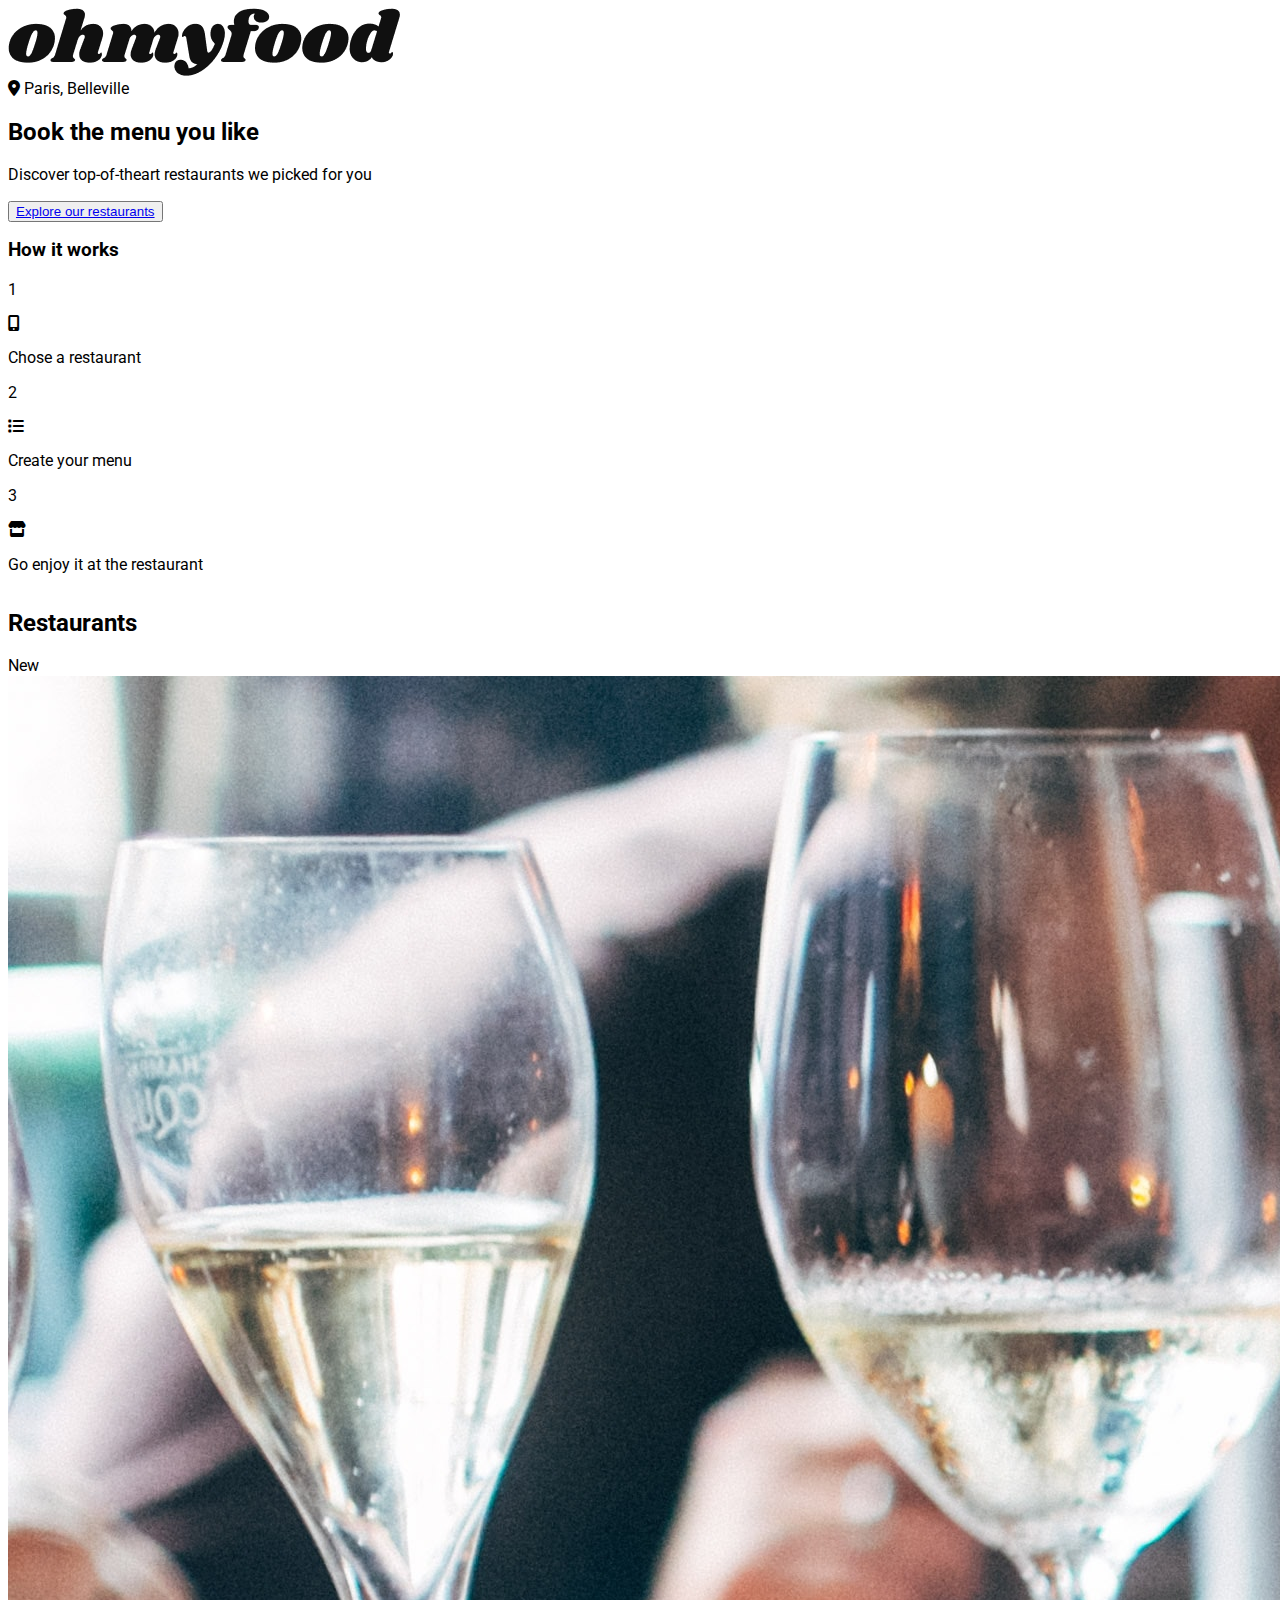
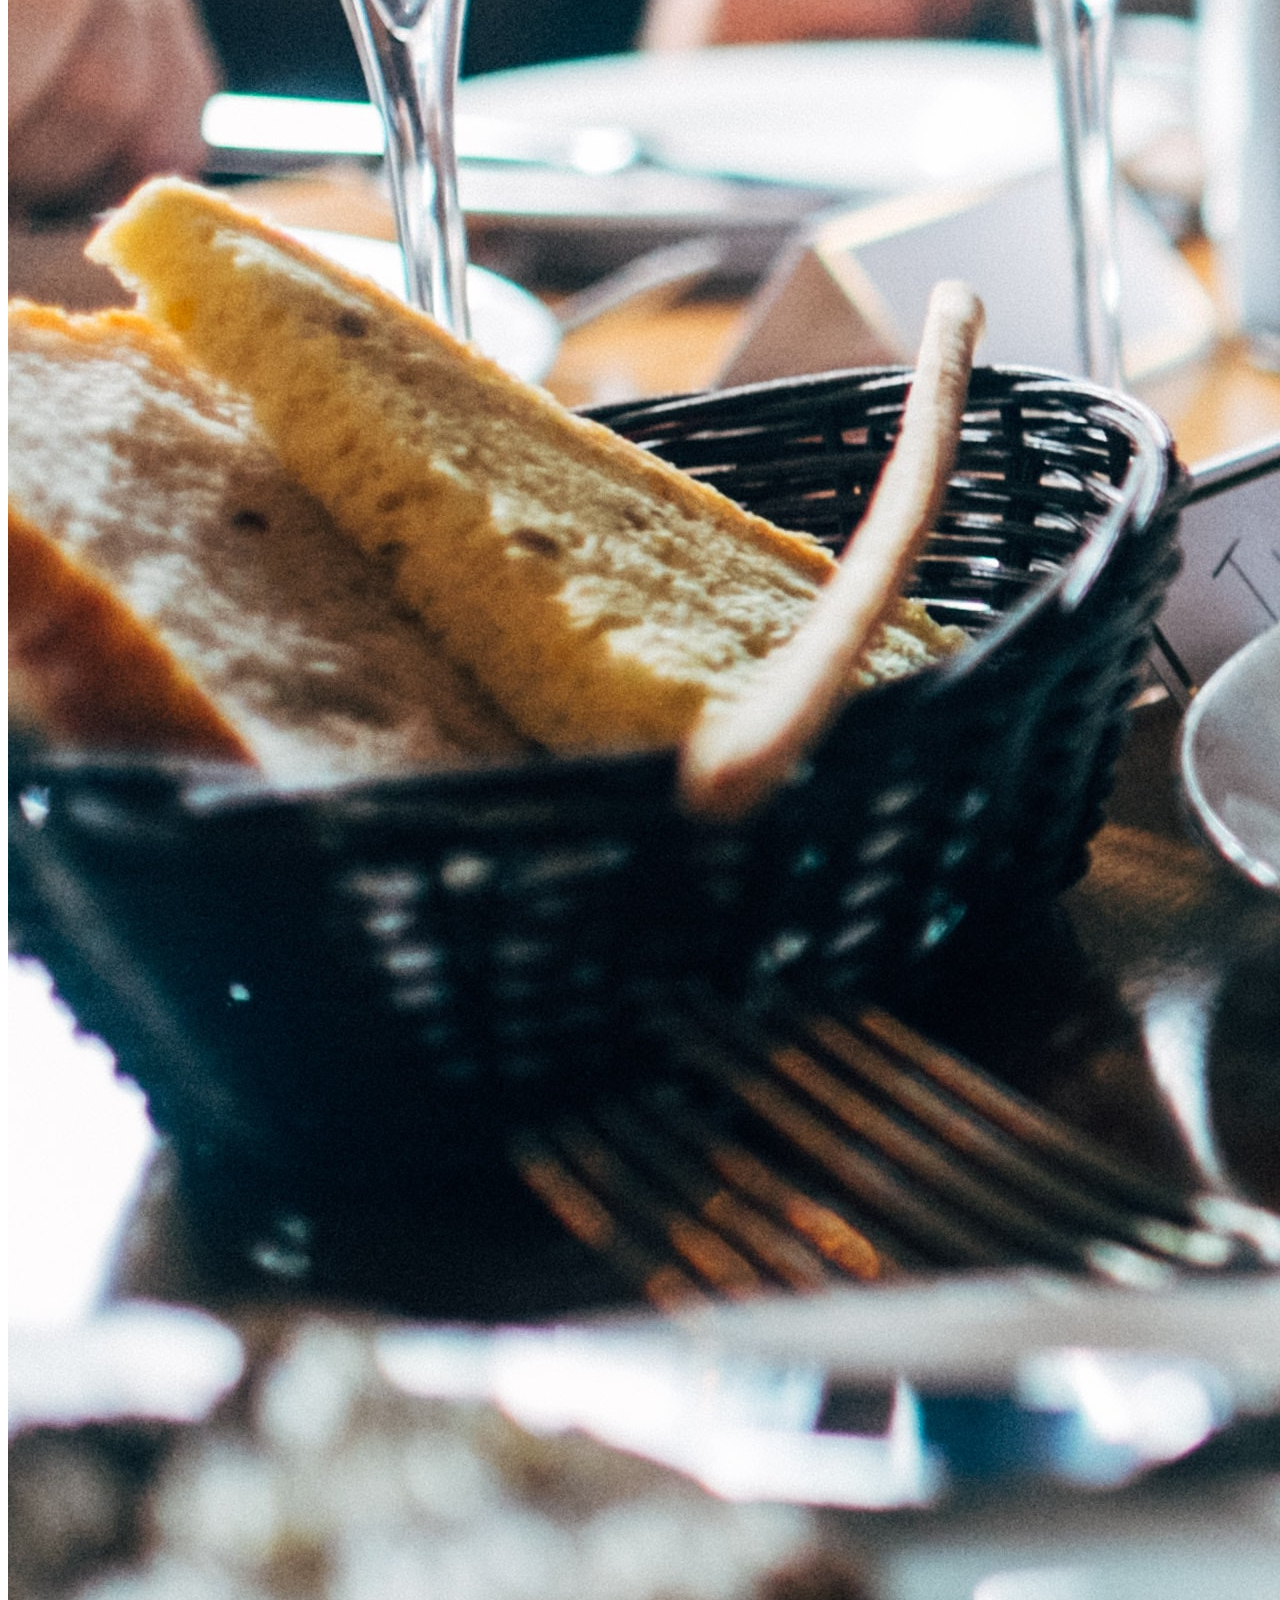
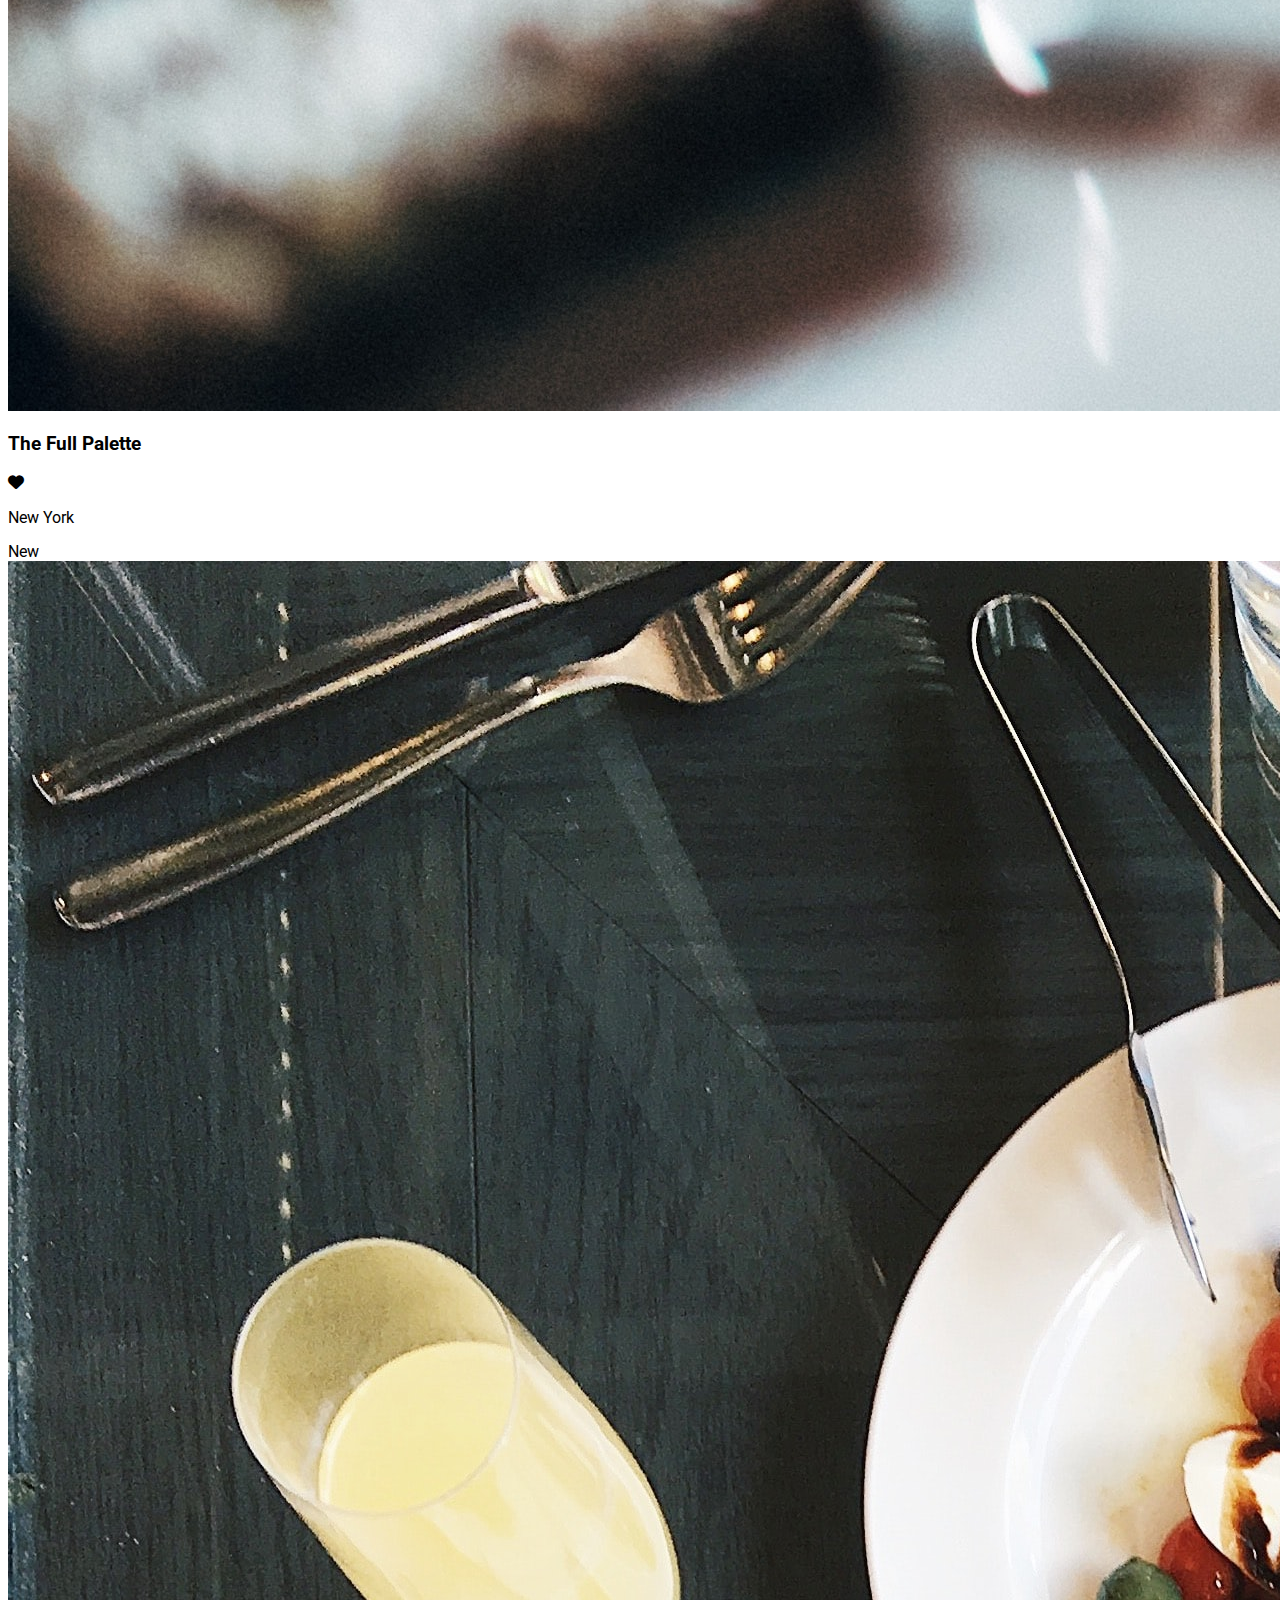
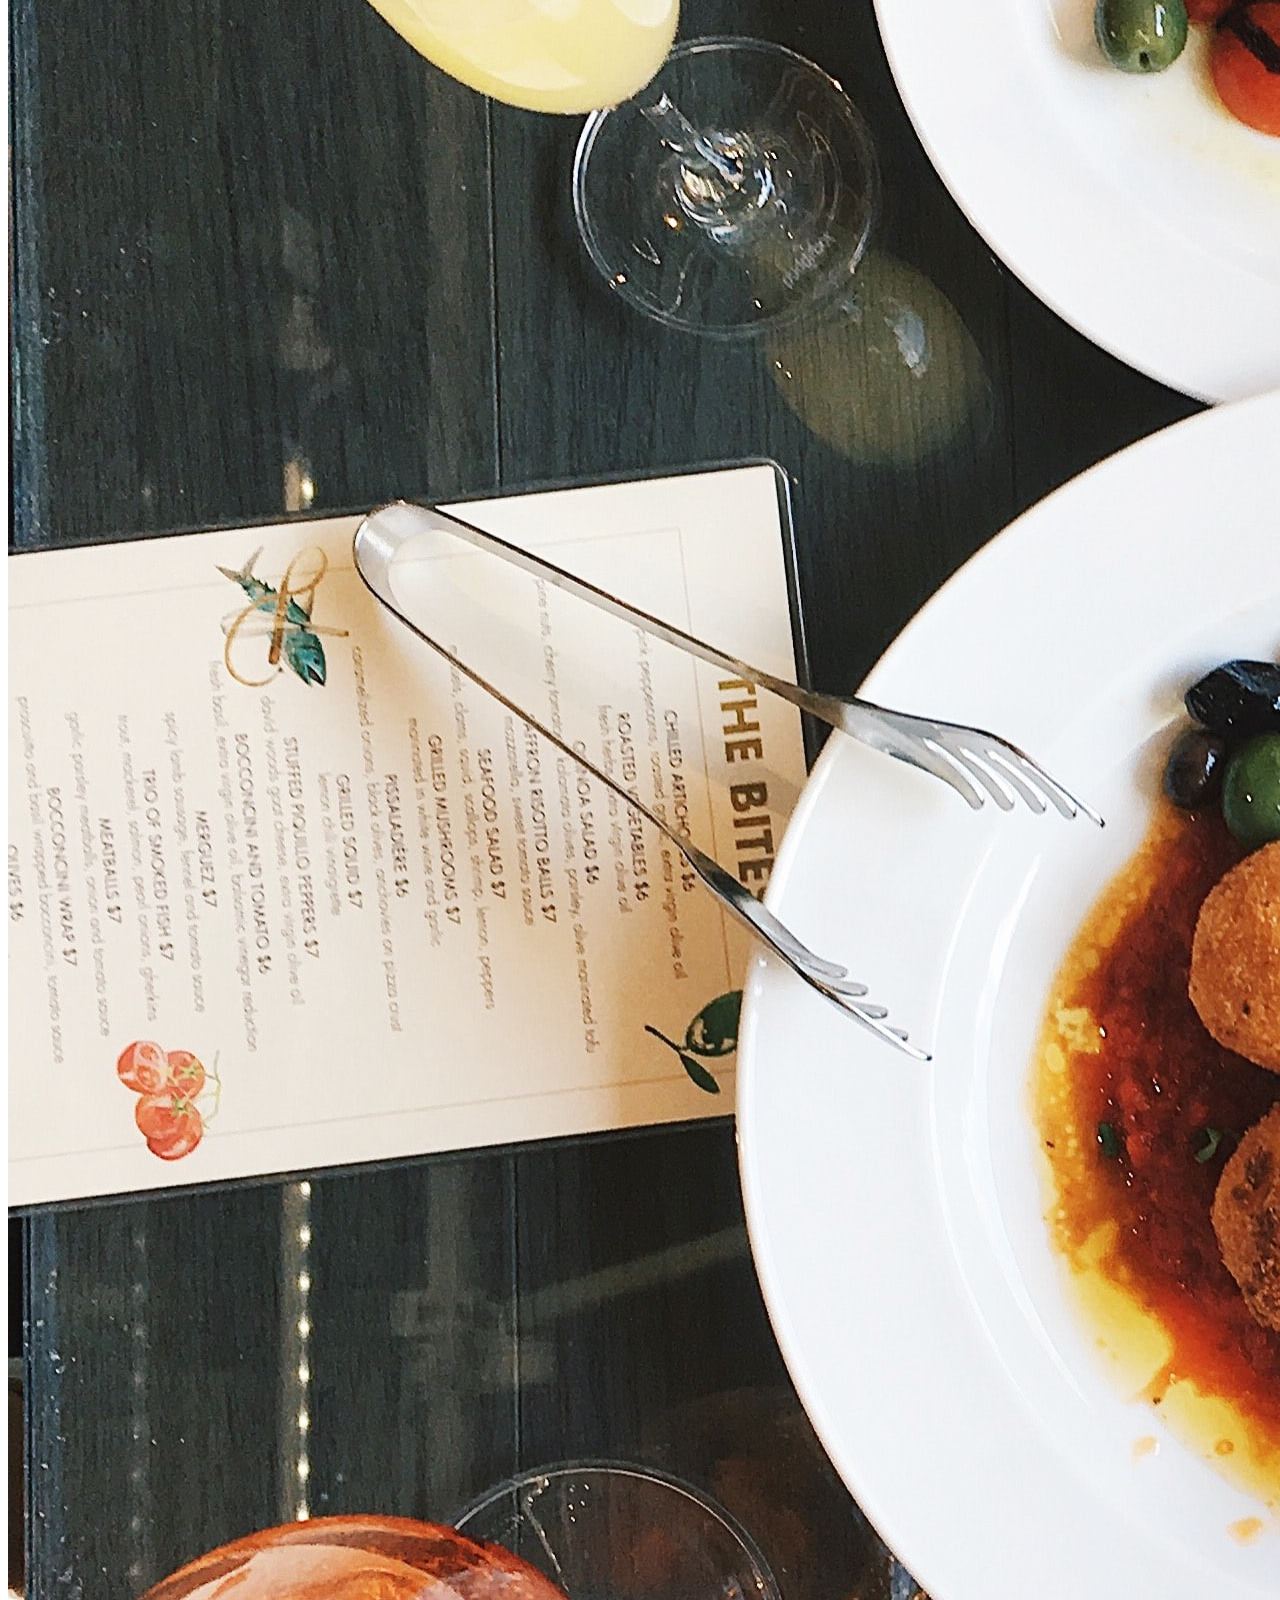
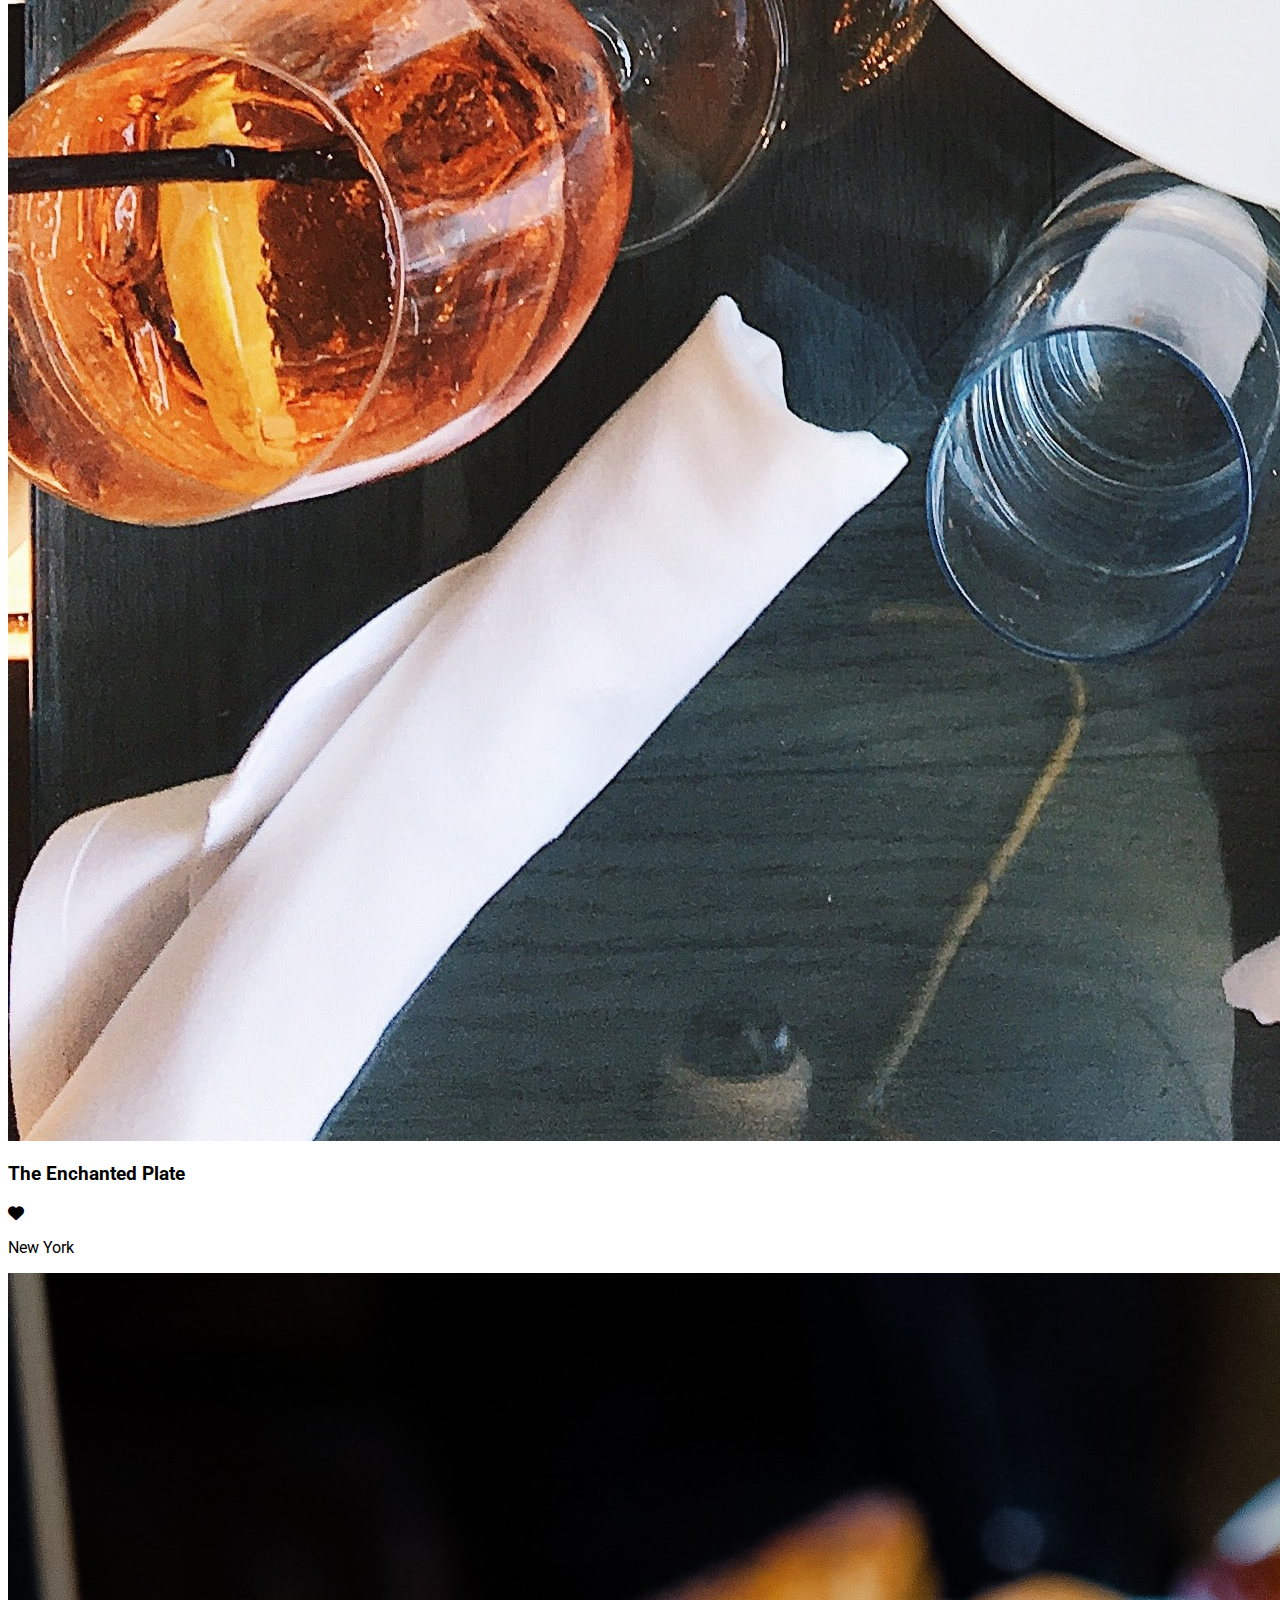
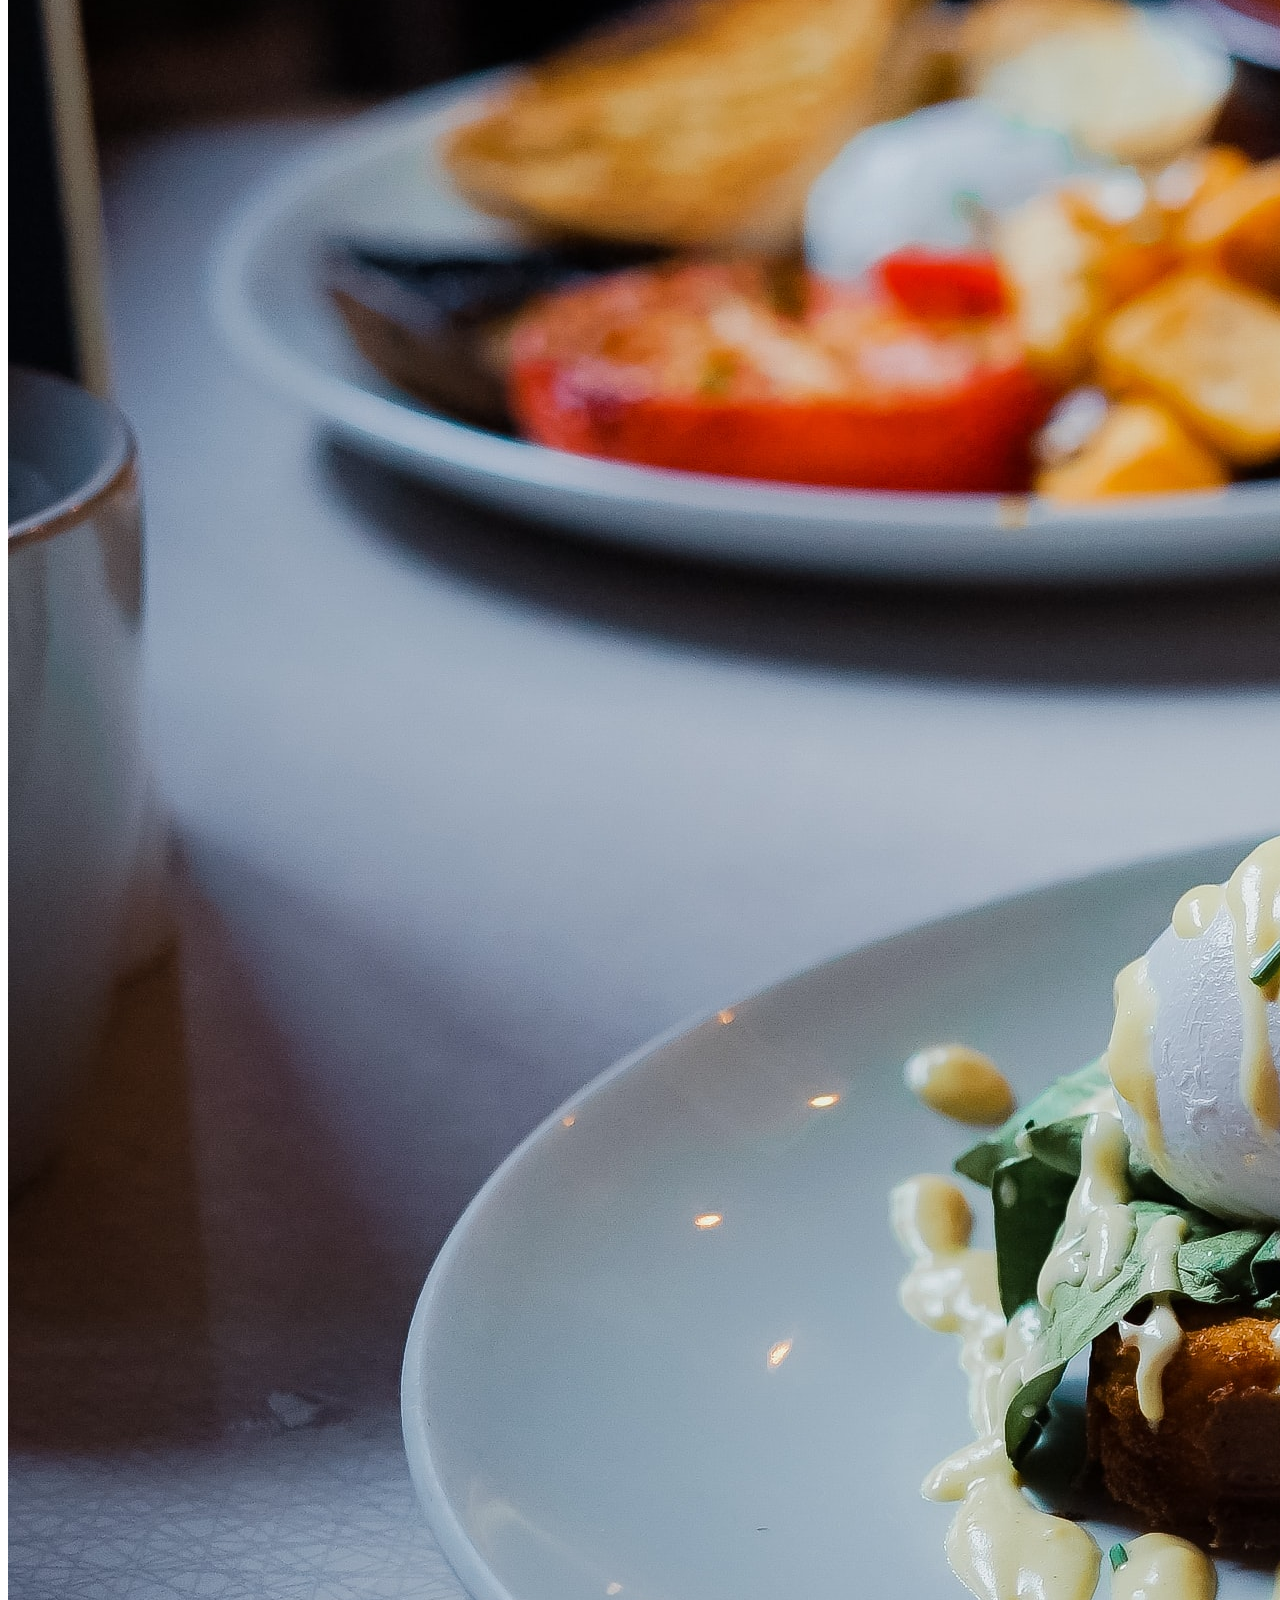
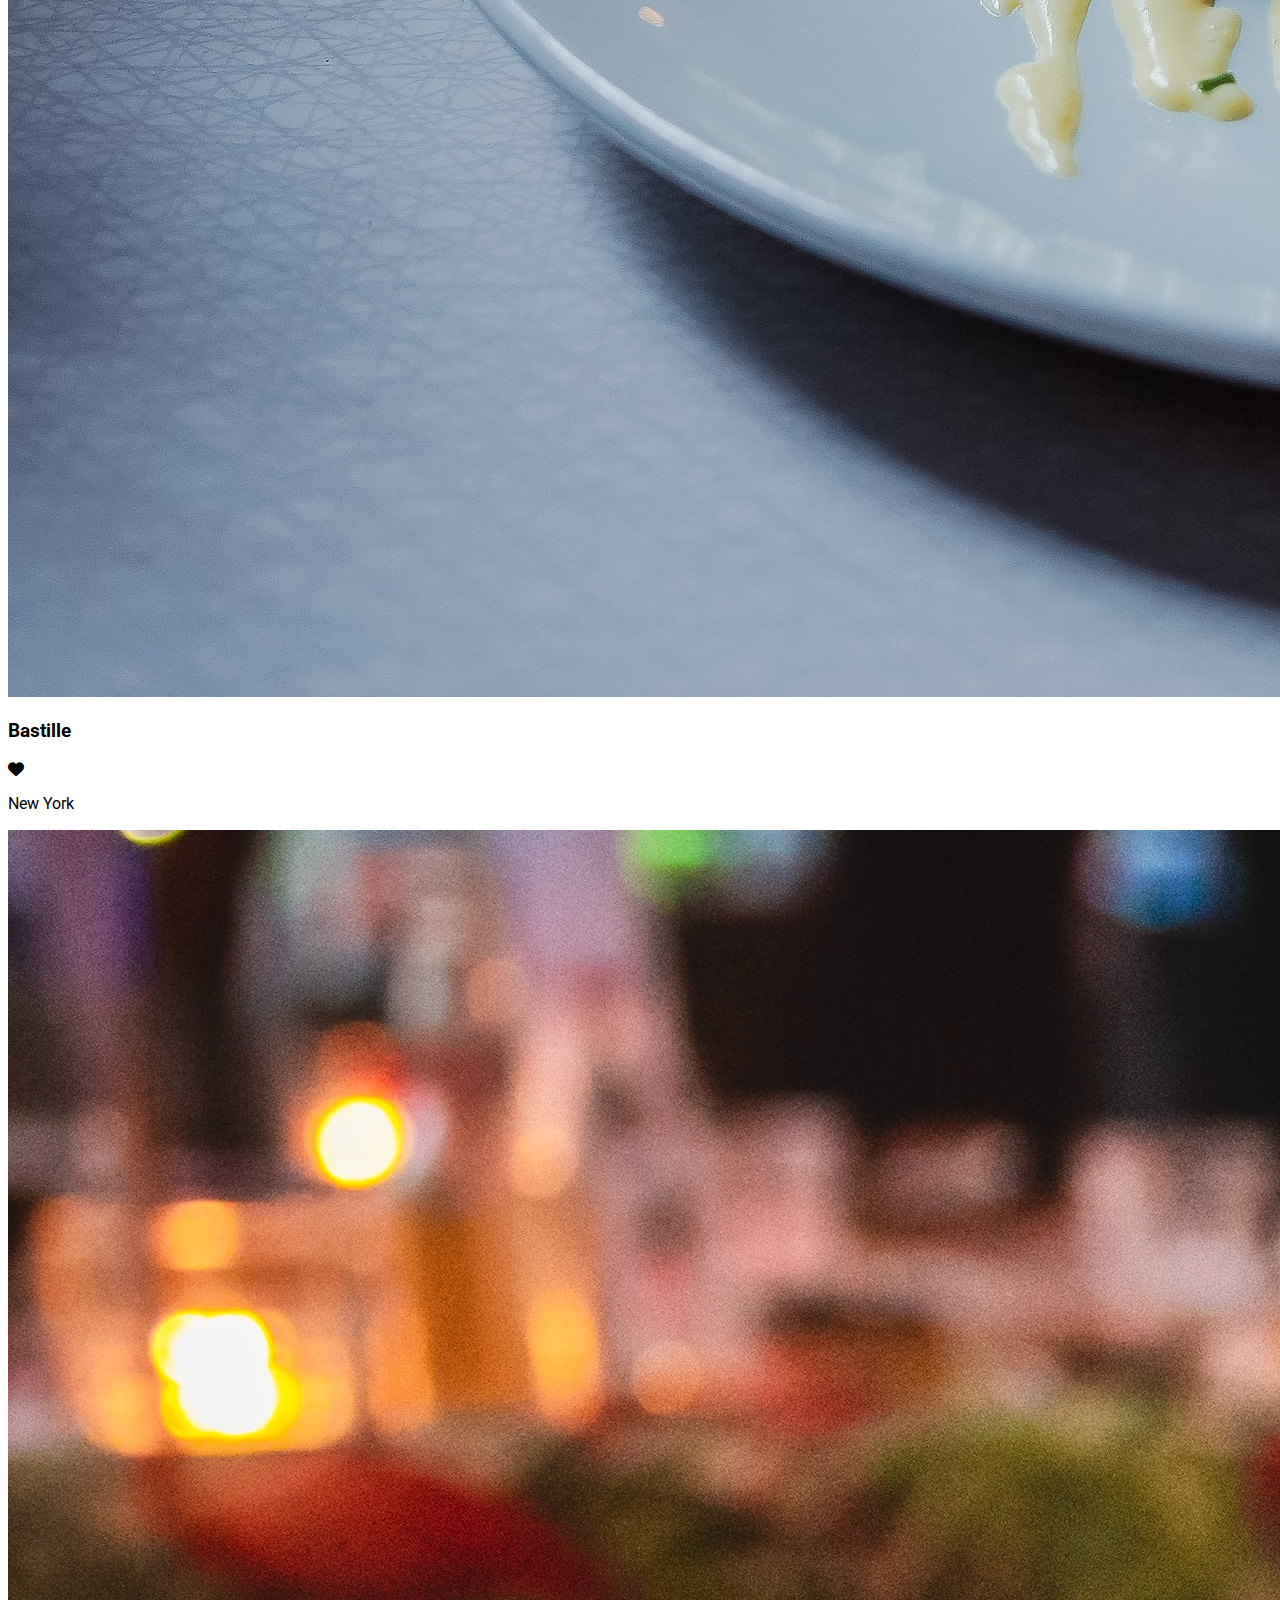
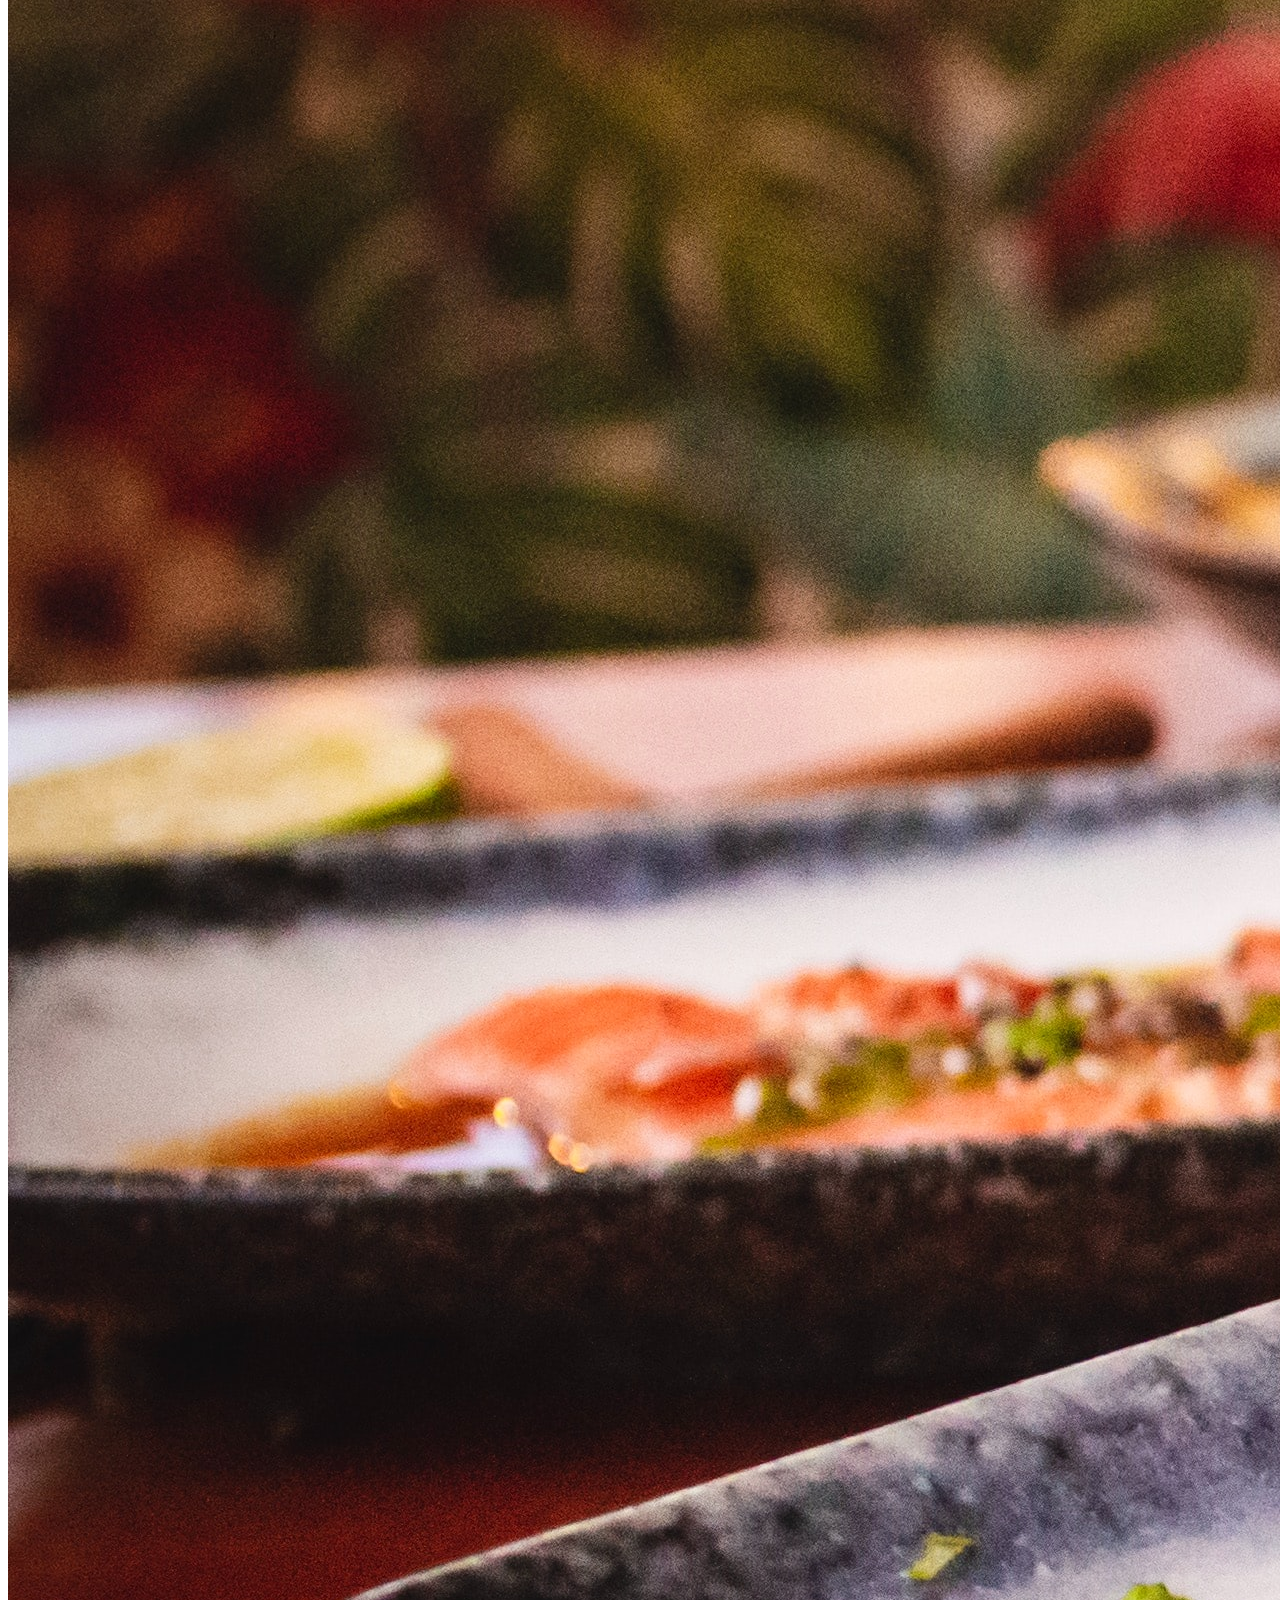
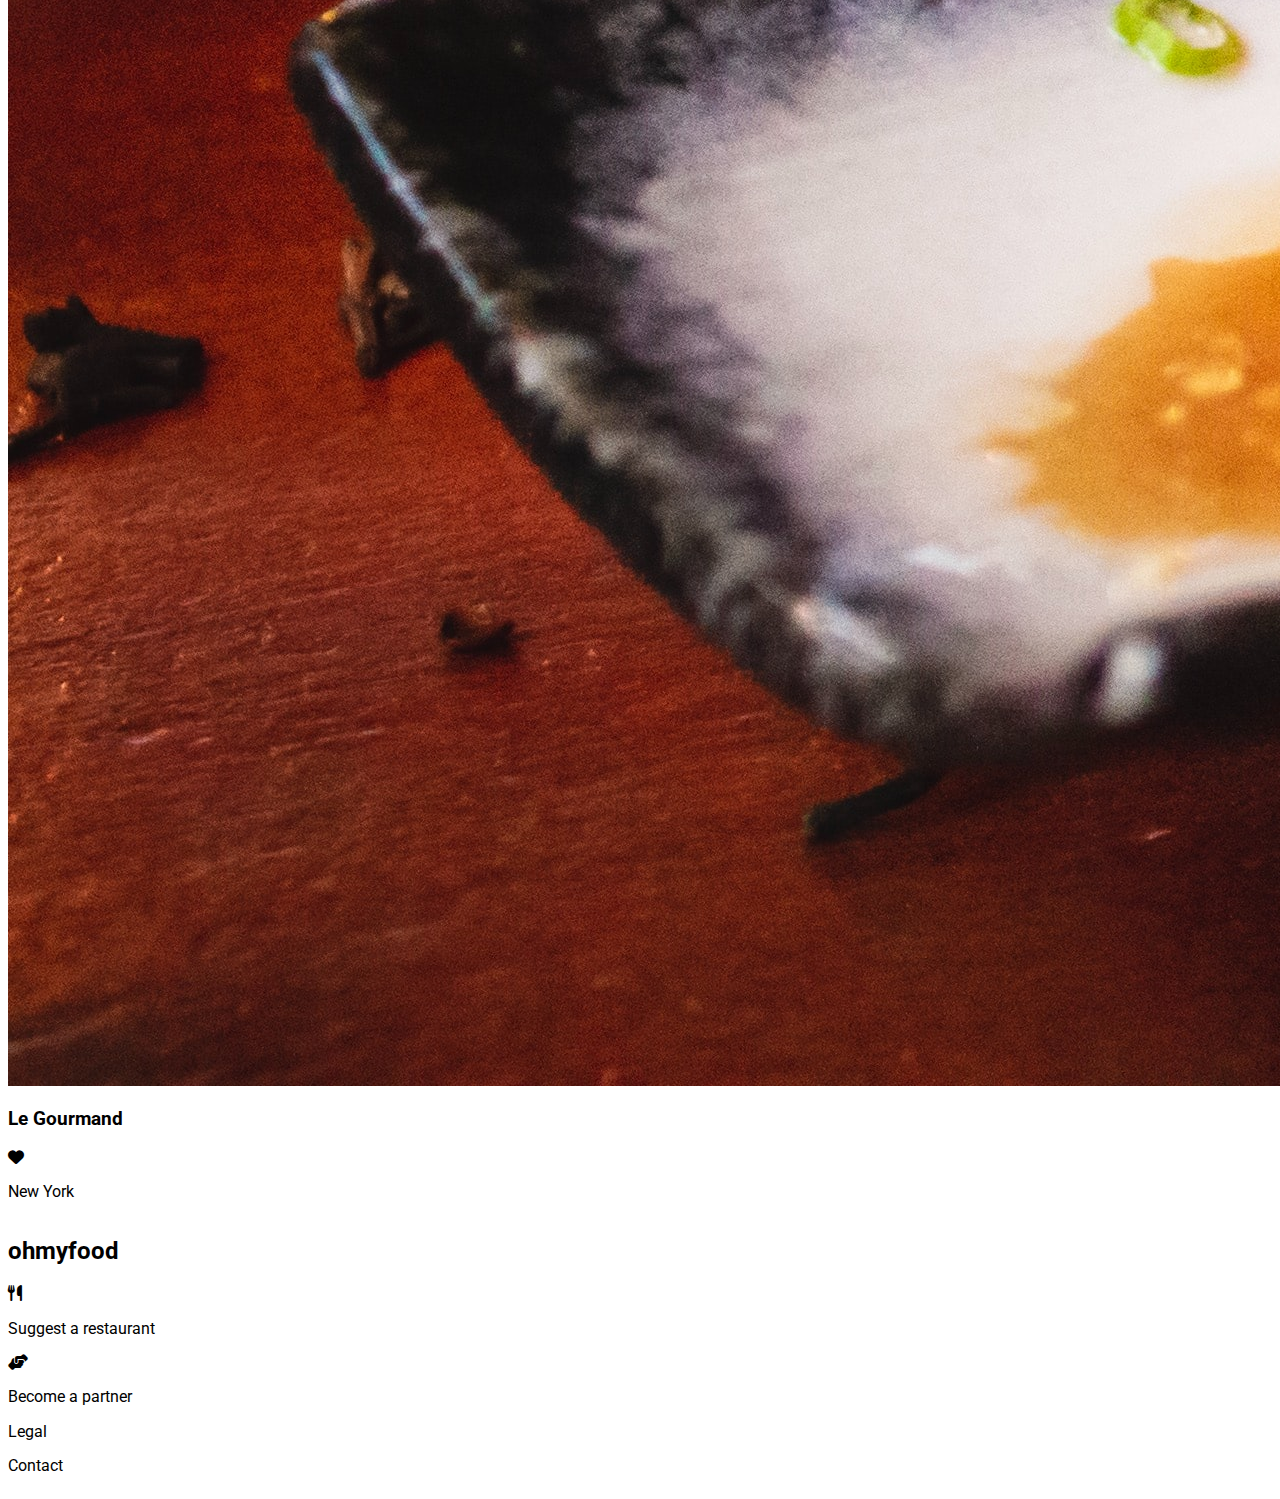
<file: html/index.html>
<!DOCTYPE html>
<html lang="en">

<head>
    <meta charset="UTF-8">
    <meta http-equiv="X-UA-Compatible" content="IE=edge">
    <meta name="viewport" content="width=device-width, initial-scale=1.0">
    <link rel="stylesheet" href="/css/normalize.css">
    <link href="/css/styles.css" rel="stylesheet" type="text/css">
    <link rel="preconnect" href="https://fonts.googleapis.com">
    <link rel="preconnect" href="https://fonts.gstatic.com" crossorigin>
    <link
        href="https://fonts.googleapis.com/css2?family=Roboto:ital,wght@0,300;0,400;0,500;0,600;0,700;0,800;1,300;1,400;1,500;1,600;1,700;1,800&display=swap"
        rel="stylesheet">
    <link rel="preconnect" href="https://fonts.googleapis.com">
    <link rel="preconnect" href="https://fonts.gstatic.com" crossorigin>
    <link
        href="https://fonts.googleapis.com/css2?family=Shrikhand:ital,wght@0,300;0,400;0,500;0,600;0,700;0,800;1,300;1,400;1,500;1,600;1,700;1,800&display=swap"
        rel="stylesheet">

    <link rel="stylesheet" href="https://cdnjs.cloudflare.com/ajax/libs/font-awesome/6.4.0/css/all.min.css"
        crossorigin="anonymous">
    <title>Ohmyfood</title>
</head>

<body>
    <header>
        <a href="index.html"><img src="/assets/logo/ohmyfood.png" alt="Ohmyfood"></a>
    </header>
    <container id="first-part-index">
        <div class="location--point">
            <i class="fa-solid fa-location-dot"></i>
            <location>Paris, Belleville</location>
        </div>
        <div id="intro--page" class="intro--page">
            <h2 class="intro--heading">Book the menu you like</h2>
            <p class="intro--para">Discover top-of-theart restaurants we picked for you</p>
            <button class="intro--btn" type="button"><a href="#">Explore our restaurants</a></button>
        </div>
    </container>

    <!--selection menu html for a website-->
    <section id="selecting-menu">
        <h3 class="selecting--heading">How it works</h3>
        <div class="selecting-choice">
            <p class="selecting--number">1</p>
            <i class="fa-solid fa-mobile-screen-button"></i>
            <p>Chose a restaurant</p>
        </div>
        <div class="selecting-choice">
            <p class="selecting--number">2</p>
            <i class=" fa-solid fa-duotone fa-list"></i>
            <p>Create your menu</p>
        </div>
        <div class="selecting-choice">
            <p class="selecting--number">3</p>
            <i class="fa-sharp fa-solid fa-store"></i>
            <p>Go enjoy it at the restaurant</p>
        </div>
    </section>

    <!--html of restaurant details of website-->

    <main id="restaurants--details">
        <h2 class="restaurants--details--heading">Restaurants</h2>
        <form class="restaurants-lists">
            <div class="restaurant--newer">
                <div class="new-restaurants">New</div>
                <img src="/assets/restaurants/jay-wennington-N_Y88TWmGwA-unsplash.jpg" alt="The Full Palette">
            </div>
            <div class="lists--heading">
                <h3>The Full Palette</h3>
                <i class="fa-solid fa-heart"></i>
            </div>
            <p class="restaurant--location">New York</p>
            <div class="new-restaurants">New</div>
        </form>
        <form class="restaurants-lists">
            <img src="/assets/restaurants/stil-u2Lp8tXIcjw-unsplash.jpg" alt="The Enchanted Plate">
            <div class="lists--heading">
                <h3>The Enchanted Plate</h3>
                <i class="fa-solid fa-heart"></i>
            </div>
            <p class="restaurant--location">New York</p>
        </form>
        <form class="restaurants-lists">
            <img src="/assets/restaurants/toa-heftiba-DQKerTsQwi0-unsplash.jpg" alt="Bastille">
            <div class="lists--heading">
                <h3>Bastille</h3>
                <i class="fa-solid fa-heart"></i>
            </div>
            <p class="restaurant--location">New York</p>
        </form>
        <form class="restaurants-lists">
            <img src="/assets/restaurants/louis-hansel-shotsoflouis-qNBGVyOCY8Q-unsplash.jpg" alt="Le Gourmand">
            <div class="lists--heading">
                <h3>Le Gourmand</h3>
                <i class="fa-solid fa-heart"></i>
            </div>
            <p class="restaurant--location">New York</p>
        </form>
    </main>

    <!---Footer details for website-->
    <footer id="footer--details">
        <container class="footer-container">
            <h2 class="footer-logo">ohmyfood</h2>
            <div class="footer--suggestion">
                <i class="fa-sharp fa-solid fa-utensils"></i>
                <p class="suggestion--para">Suggest a restaurant</p>
            </div>
            <div class="footer--collabration">
                <i class="fa-solid fa-handshake-angle"></i>
                <p class="collabrartion--p">Become a partner</p>
            </div>
            <p class="footer--legalisation">Legal</p>
            <p class="footer--contact">Contact</p>
        </container>
    </footer>
</body>

</html>
</file>
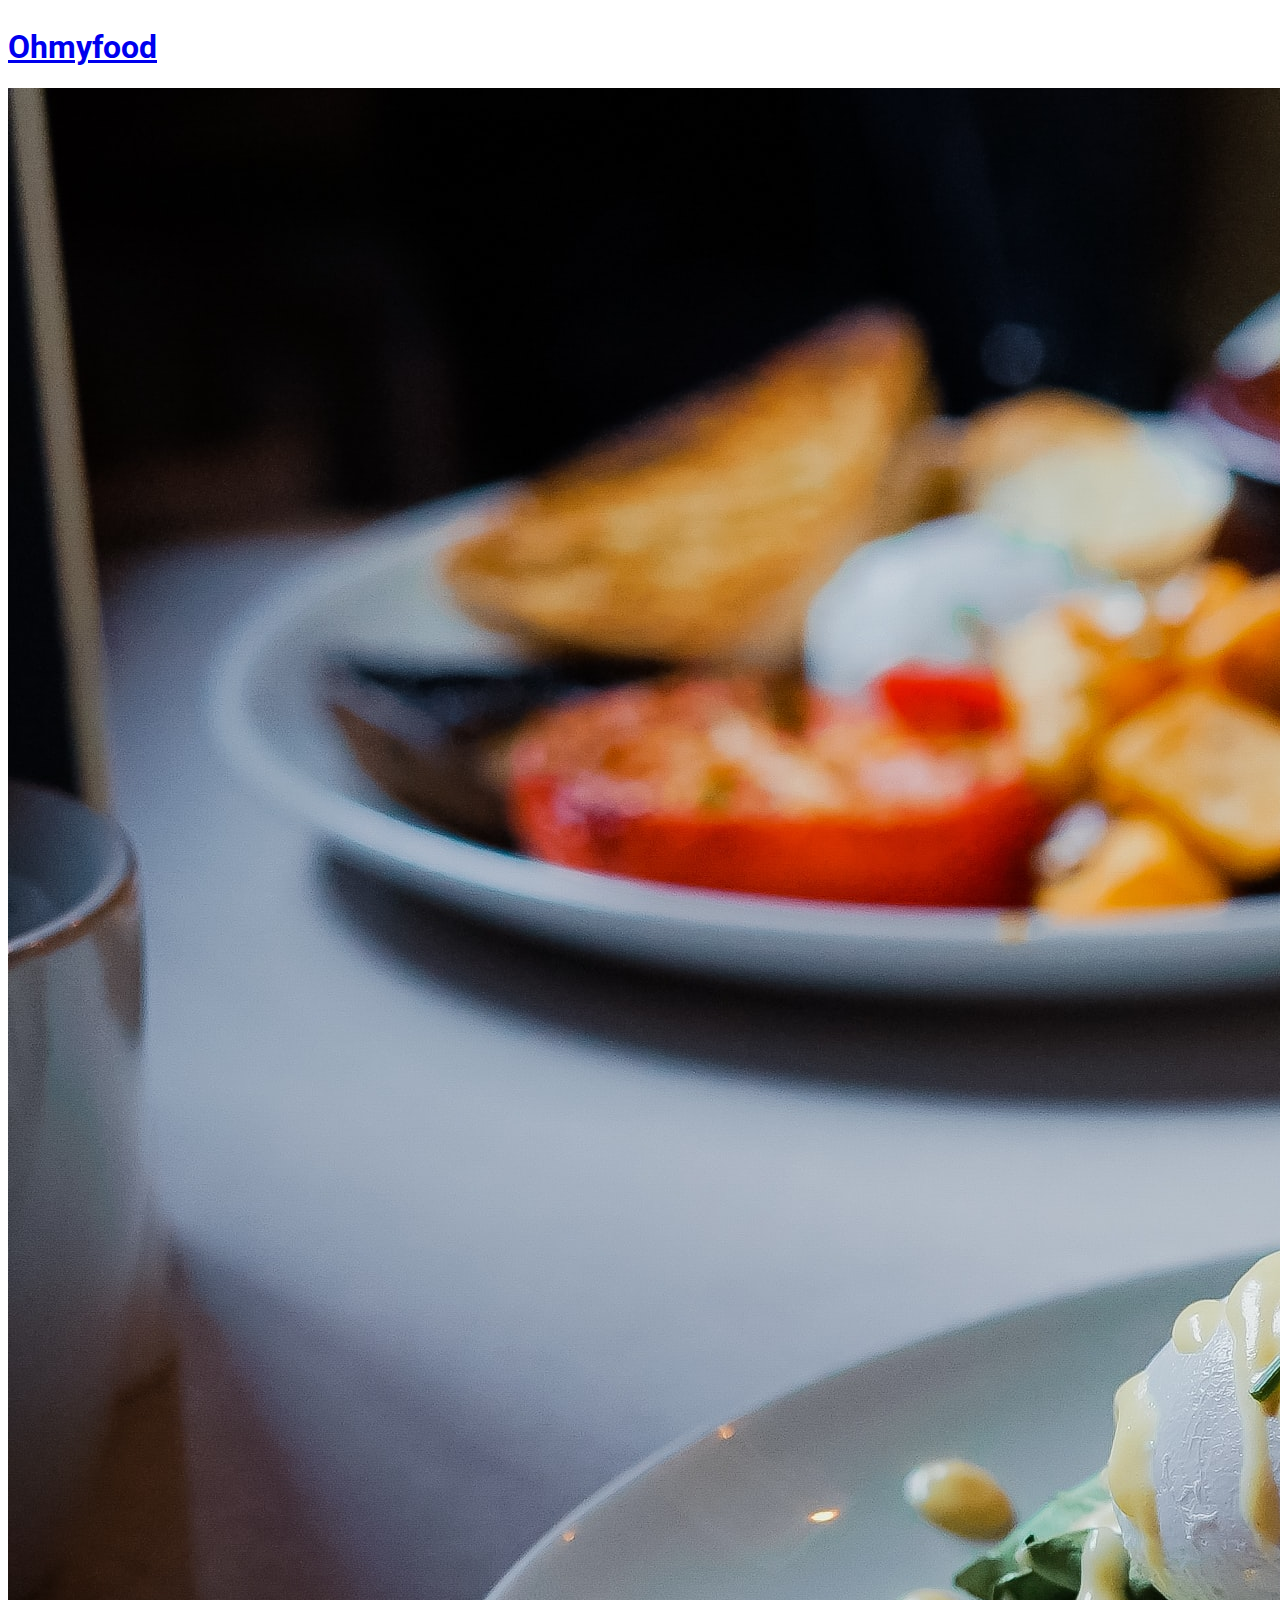
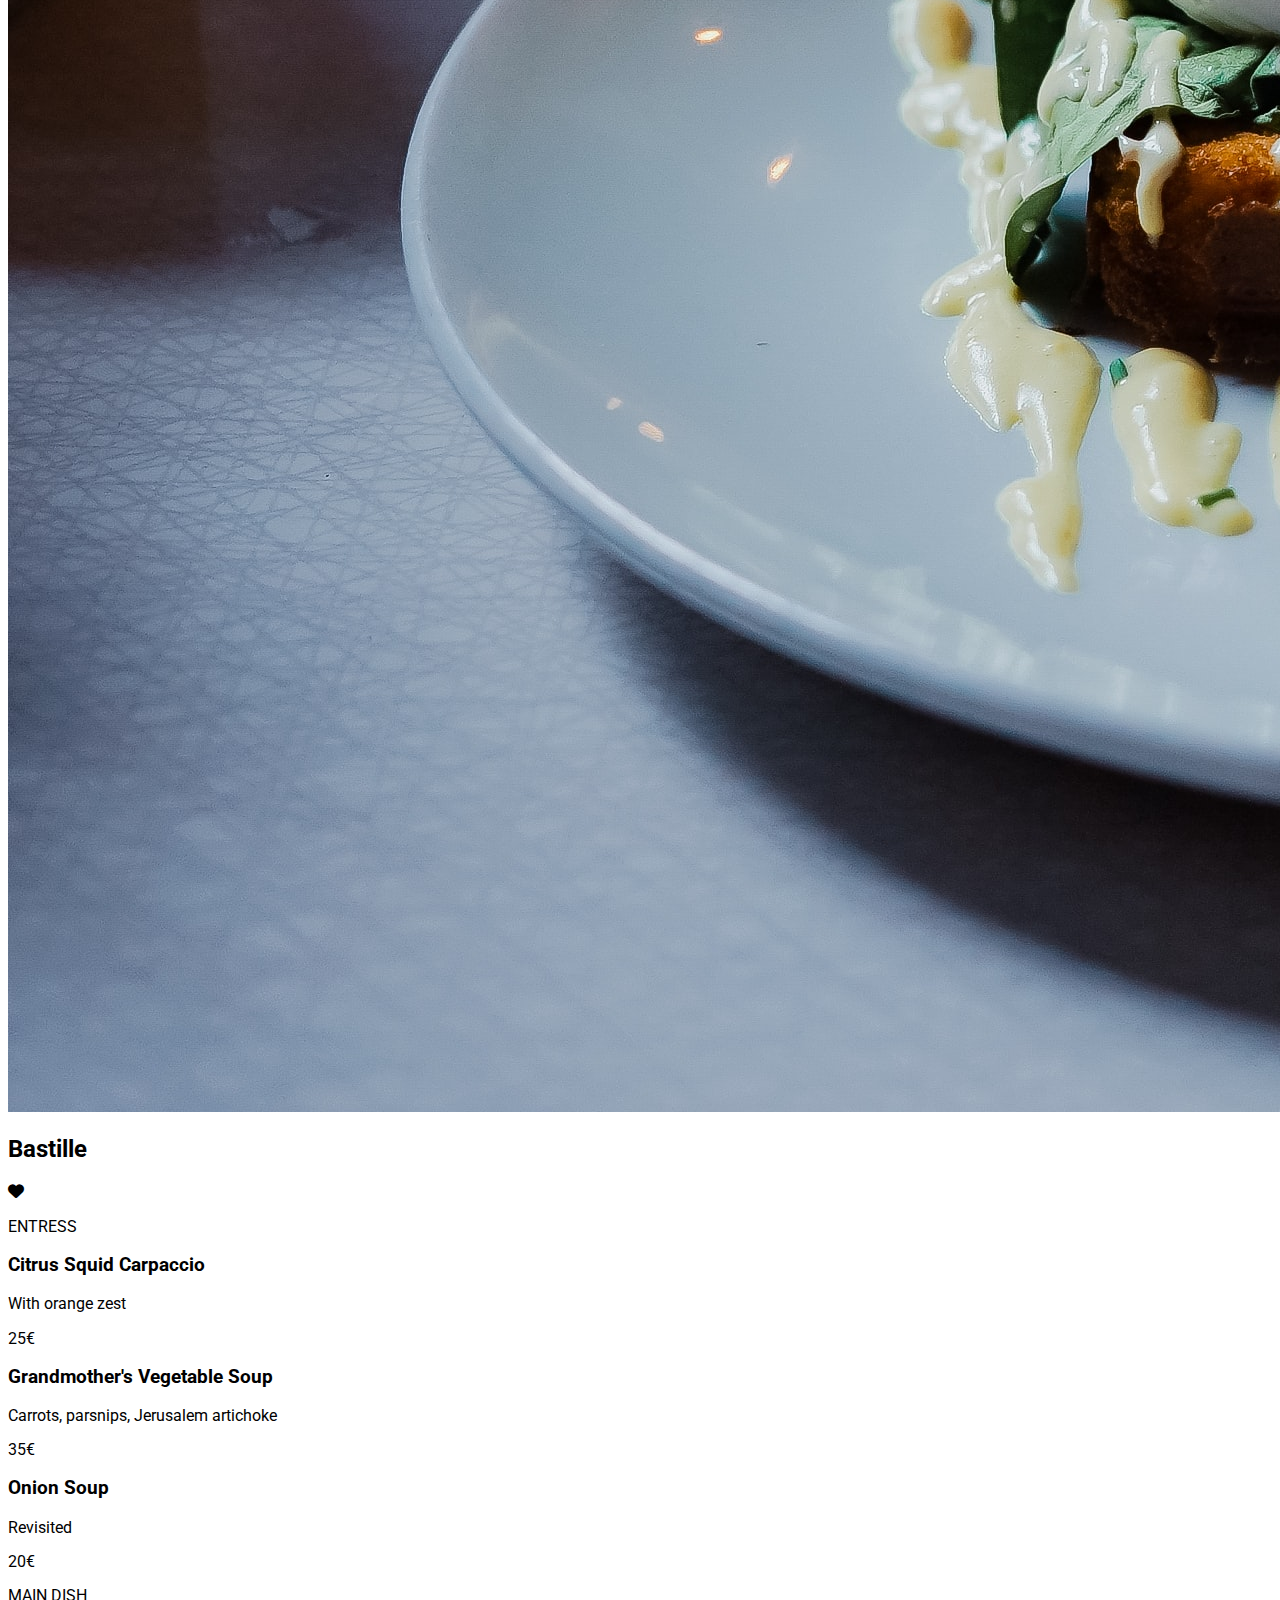
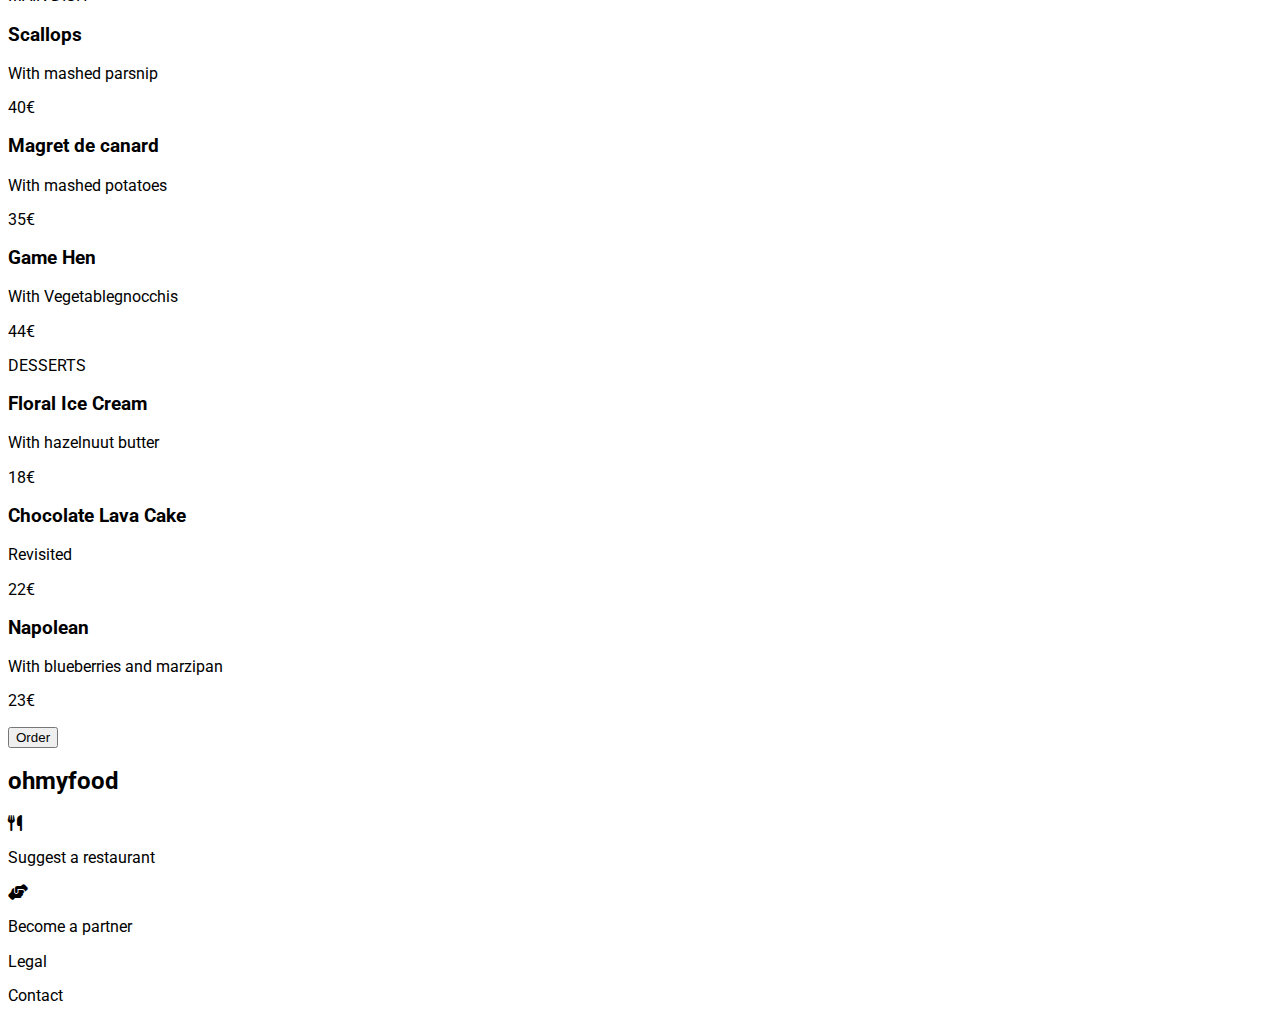
<file: html/bastille.html>
<!DOCTYPE html>
<html lang="en">

<head>
    <meta charset="UTF-8">
    <meta http-equiv="X-UA-Compatible" content="IE=edge">
    <meta name="viewport" content="width=device-width, initial-scale=1.0">
    <link rel="stylesheet" href="/css/normalize.css">
    <link href="/css/styles.css" rel="stylesheet" type="text/css">
    <link rel="preconnect" href="https://googleapis.com">
    <link rel="preconnect" href="https://fonts.gstatic.com" crossorigin>
    <link href="https://fonts.googleapis.com/css?family=Roboto" rel="stylesheet">
    <link rel="stylesheet" href="https://cdnjs.cloudflare.com/ajax/libs/font-awesome/6.4.0/css/all.min.css"
        crossorigin="anonymous">
    <title>Ohmyfood</title>
</head>

<body>
    <header id="page-titile">
        <a href="/html/bastille.html"><h1>Ohmyfood</h1></a>
    </header>
    <section id="img-title">
        <img src="/assets/restaurants/toa-heftiba-DQKerTsQwi0-unsplash.jpg" alt="Bastille">
    </section>
    <main>
        <div id="Res-name">
            <h2>Bastille</h2>
            <i class="fa fa-heart"></i>
        </div>
        <!---entrees details for lbastille-->
        <p id="entress-menu">ENTRESS</p>
        <section class="menu-card">
            <h3>Citrus Squid Carpaccio</h3>
            <div>
                <p>With orange zest</p>
                <p>25€</p>
            </div>
        </section>
        <section class="menu-card">
            <h3>Grandmother's Vegetable Soup</h3>
            <div>
                <p>Carrots, parsnips, Jerusalem artichoke</p>
                <p>35€</p>
            </div>
        </section>
        <section class="menu-card">
            <h3>Onion Soup</h3>
            <div>
                <p>Revisited</p>
                <p>20€</p>
            </div>
        </section>
        <!---main dish details for bastille-->
        <p id="maindish-menu">MAIN DISH</p>
        <section class="menu-card">
            <h3>Scallops</h3>
            <div>
                <p>With mashed parsnip</p>
                <p>40€</p>
            </div>
        </section>
        <section class="menu-card">
            <h3>Magret de canard</h3>
            <div>
                <p>With mashed potatoes</p>
                <p>35€</p>
            </div>
        </section>
        <section class="menu-card">
            <h3>Game Hen</h3>
            <div>
                <p>With Vegetablegnocchis</p>
                <p>44€</p>
            </div>
        </section>
        <!---desserts details for bastille-->
        <p id="desserts-menu">DESSERTS</p>
        <section class="menu-card">
            <h3>Floral Ice Cream</h3>
            <div>
                <p>With hazelnuut butter</p>
                <p>18€</p>
            </div>
        </section>
        <section class="menu-card">
            <h3>Chocolate Lava Cake</h3>
            <div>
                <p>Revisited</p>
                <p>22€</p>
            </div>
        </section>
        <section class="menu-card">
            <h3>Napolean</h3>
            <div>
                <p>With blueberries and marzipan</p>
                <p>23€</p>
            </div>
        </section>
        <div id="order-btn">
            <button class="order-btn"><a src="#">Order</a></button>
        </div>
    </main>
    <!---Footer details for website-->
    <footer id="footer--details">
        <container class="footer-container">
            <h2 class="footer-logo">ohmyfood</h2>
            <div class="footer--suggestion">
                <i class="fa-sharp fa-solid fa-utensils"></i>
                <p class="suggestion--para">Suggest a restaurant</p>
            </div>
            <div class="footer--collabration">
                <i class="fa-solid fa-handshake-angle"></i>
                <p class="collabrartion--p">Become a partner</p>
            </div>
            <p class="footer--legalisation">Legal</p>
            <p class="footer--contact">Contact</p>
        </container>
    </footer>
</body>

</html>
</file>
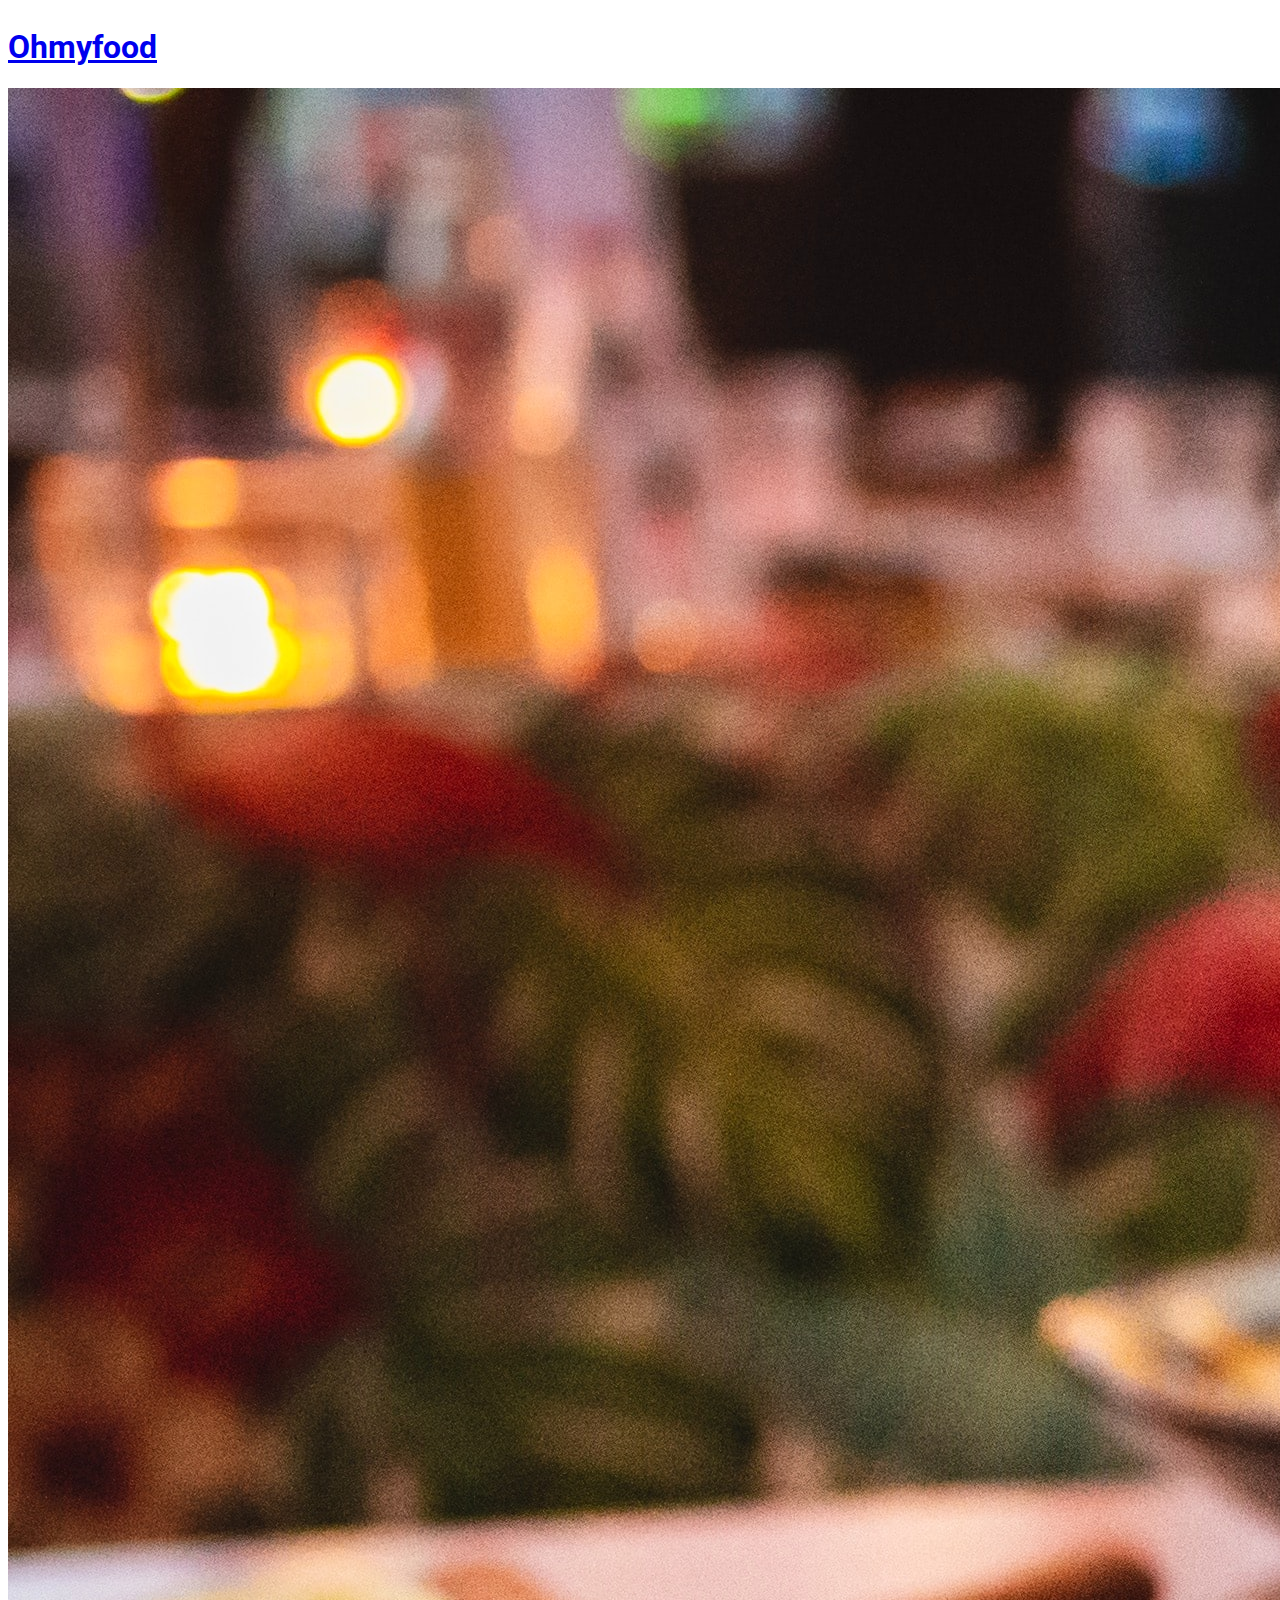
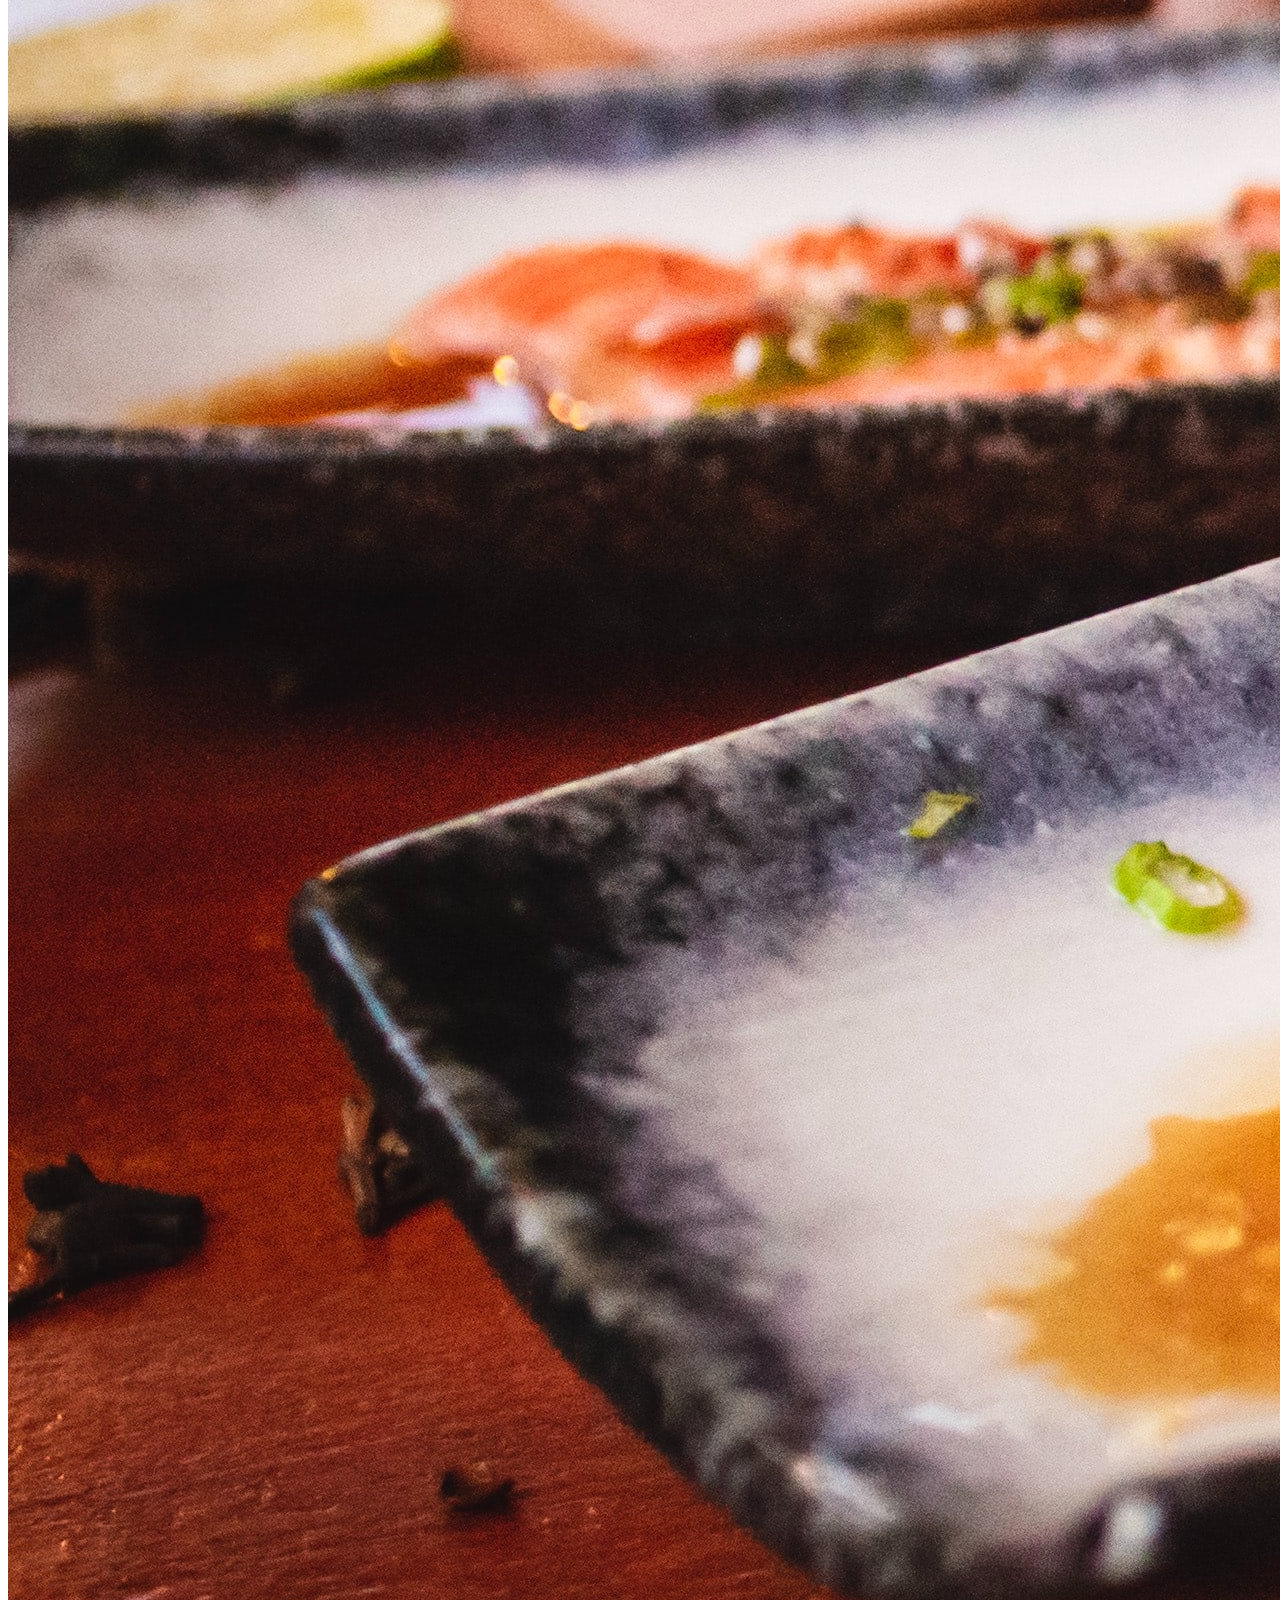
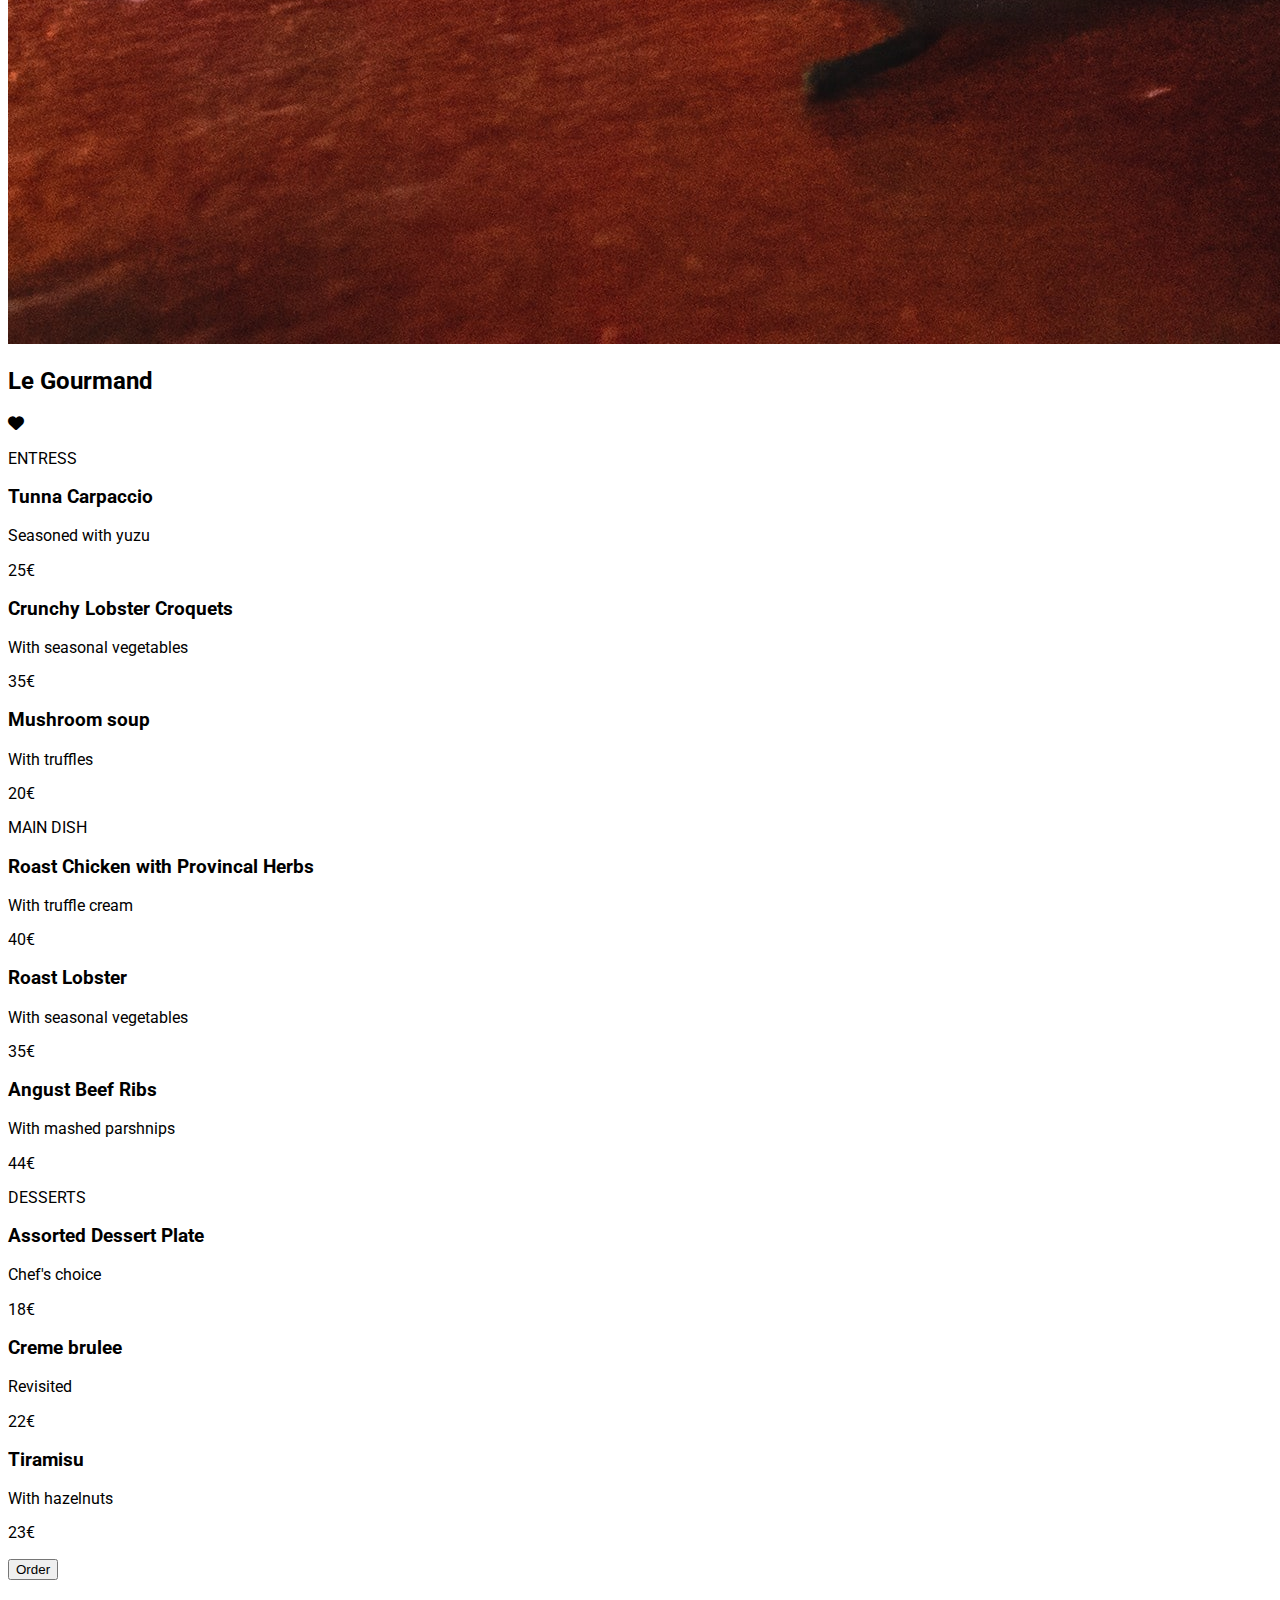
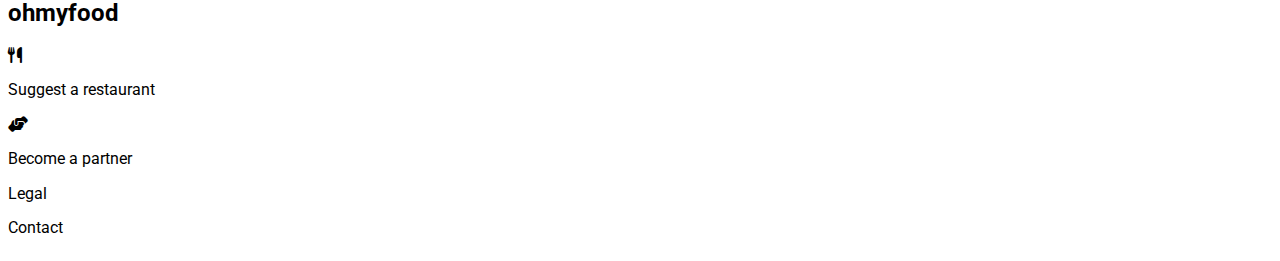
<file: html/le-gourmand.html>
<!DOCTYPE html>
<html lang="en">

<head>
    <meta charset="UTF-8">
    <meta http-equiv="X-UA-Compatible" content="IE=edge">
    <meta name="viewport" content="width=device-width, initial-scale=1.0">
    <link rel="stylesheet" href="/css/normalize.css">
    <link href="/css/styles.css" rel="stylesheet" type="text/css">
    <link rel="preconnect" href="https://googleapis.com">
    <link rel="preconnect" href="https://fonts.gstatic.com" crossorigin>
    <link href="https://fonts.googleapis.com/css?family=Roboto" rel="stylesheet">
    <link rel="stylesheet" href="https://cdnjs.cloudflare.com/ajax/libs/font-awesome/6.4.0/css/all.min.css"
        crossorigin="anonymous">
    <title>Ohmyfood</title>
</head>

<body>
    <header id="page-titile">
       <a href="/html/le-gourmand.html"><h1>Ohmyfood</h1></a>
    </header>
    <section id="img-title">
        <img src="/assets/restaurants/louis-hansel-shotsoflouis-qNBGVyOCY8Q-unsplash.jpg" alt="Le Gourmand">
    </section>
    <main>
        <div id="Res-name">
            <h2>Le Gourmand</h2>
            <i class="fa fa-heart"></i>
        </div>
        <!---entrees details for le Gourmand-->
        <p id="entress-menu">ENTRESS</p>
        <section class="menu-card">
            <h3>Tunna Carpaccio</h3>
            <div>
                <p>Seasoned with yuzu</p>
                <p>25€</p>
            </div>
        </section>
        <section class="menu-card">
            <h3>Crunchy Lobster Croquets</h3>
            <div>
                <p>With seasonal vegetables</p>
                <p>35€</p>
            </div>
        </section>
        <section class="menu-card">
            <h3>Mushroom soup</h3>
            <div>
                <p>With truffles</p>
                <p>20€</p>
            </div>
        </section>
        <!---main dish details for le Gourmand-->
        <p id="maindish-menu">MAIN DISH</p>
        <section class="menu-card">
            <h3>Roast Chicken with Provincal Herbs</h3>
            <div>
                <p>With truffle cream</p>
                <p>40€</p>
            </div>
        </section>
        <section class="menu-card">
            <h3>Roast Lobster</h3>
            <div>
                <p>With seasonal vegetables</p>
                <p>35€</p>
            </div>
        </section>
        <section class="menu-card">
            <h3>Angust Beef Ribs</h3>
            <div>
                <p>With mashed parshnips</p>
                <p>44€</p>
            </div>
        </section>
        <!---desserts details for le Gourmand-->
        <p id="desserts-menu">DESSERTS</p>
        <section class="menu-card">
            <h3>Assorted Dessert Plate</h3>
            <div>
                <p>Chef's choice</p>
                <p>18€</p>
            </div>
        </section>
        <section class="menu-card">
            <h3>Creme brulee</h3>
            <div>
                <p>Revisited</p>
                <p>22€</p>
            </div>
        </section>
        <section class="menu-card">
            <h3>Tiramisu</h3>
            <div>
                <p>With hazelnuts</p>
                <p>23€</p>
            </div>
        </section>
        <div id="order-btn">
            <button class="order-btn"><a src="#">Order</a></button>
        </div>
    </main>
    <!---Footer details for website-->
    <footer id="footer--details">
        <container class="footer-container">
            <h2 class="footer-logo">ohmyfood</h2>
            <div class="footer--suggestion">
                <i class="fa-sharp fa-solid fa-utensils"></i>
                <p class="suggestion--para">Suggest a restaurant</p>
            </div>
            <div class="footer--collabration">
                <i class="fa-solid fa-handshake-angle"></i>
                <p class="collabrartion--p">Become a partner</p>
            </div>
            <p class="footer--legalisation">Legal</p>
            <p class="footer--contact">Contact</p>
        </container>
    </footer>
</body>

</html>
</file>
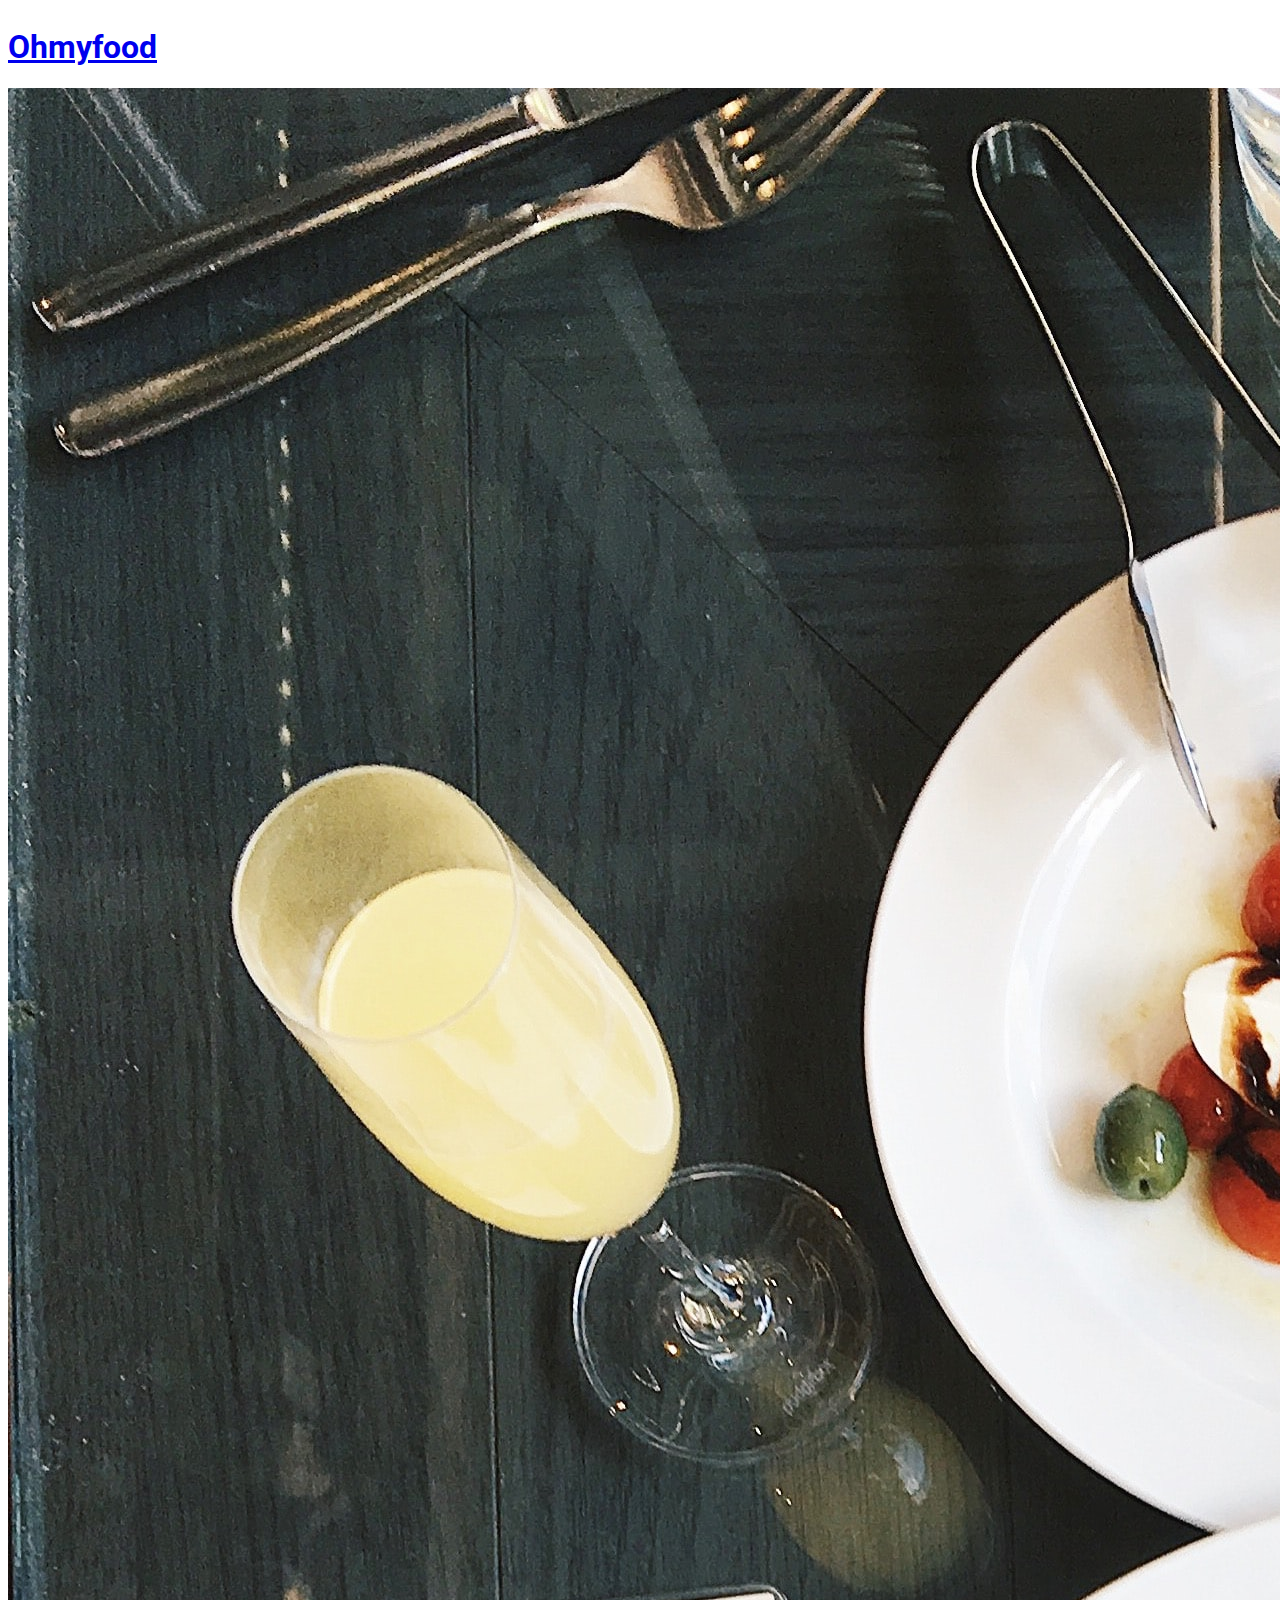
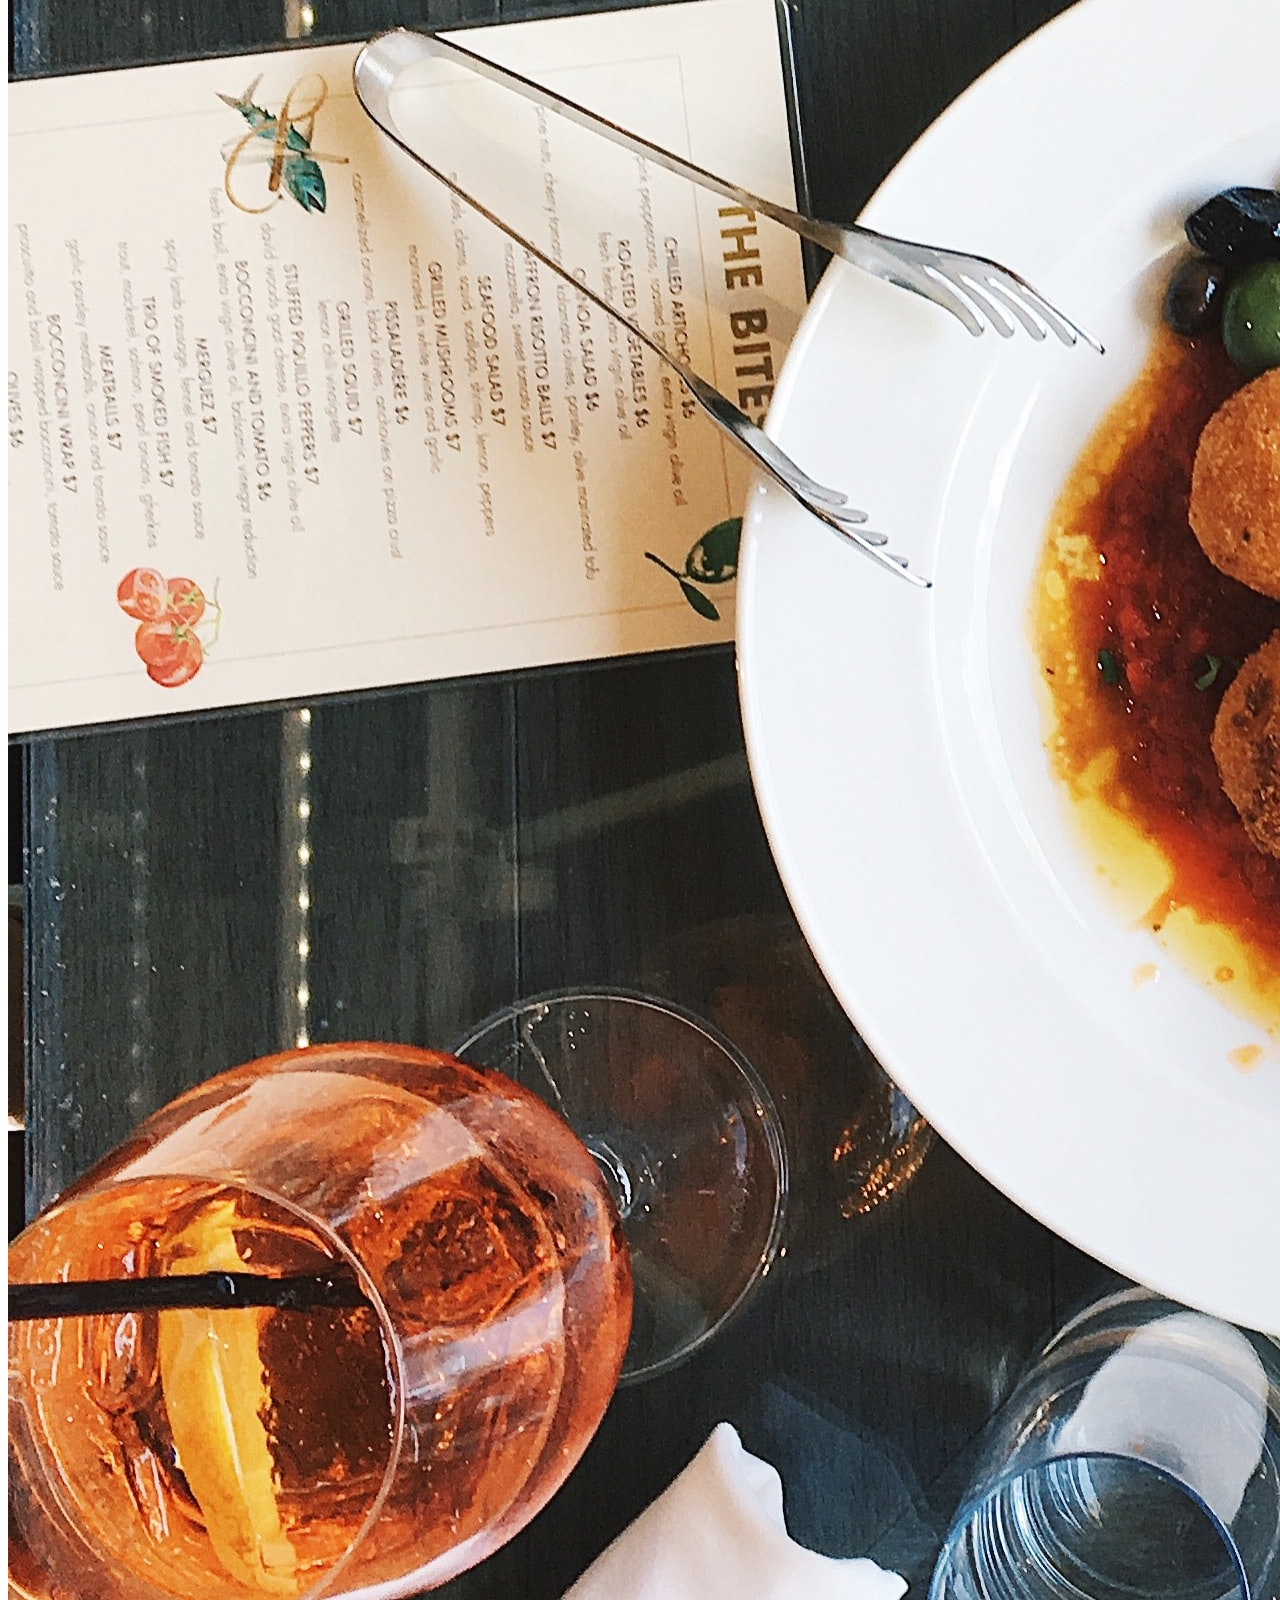
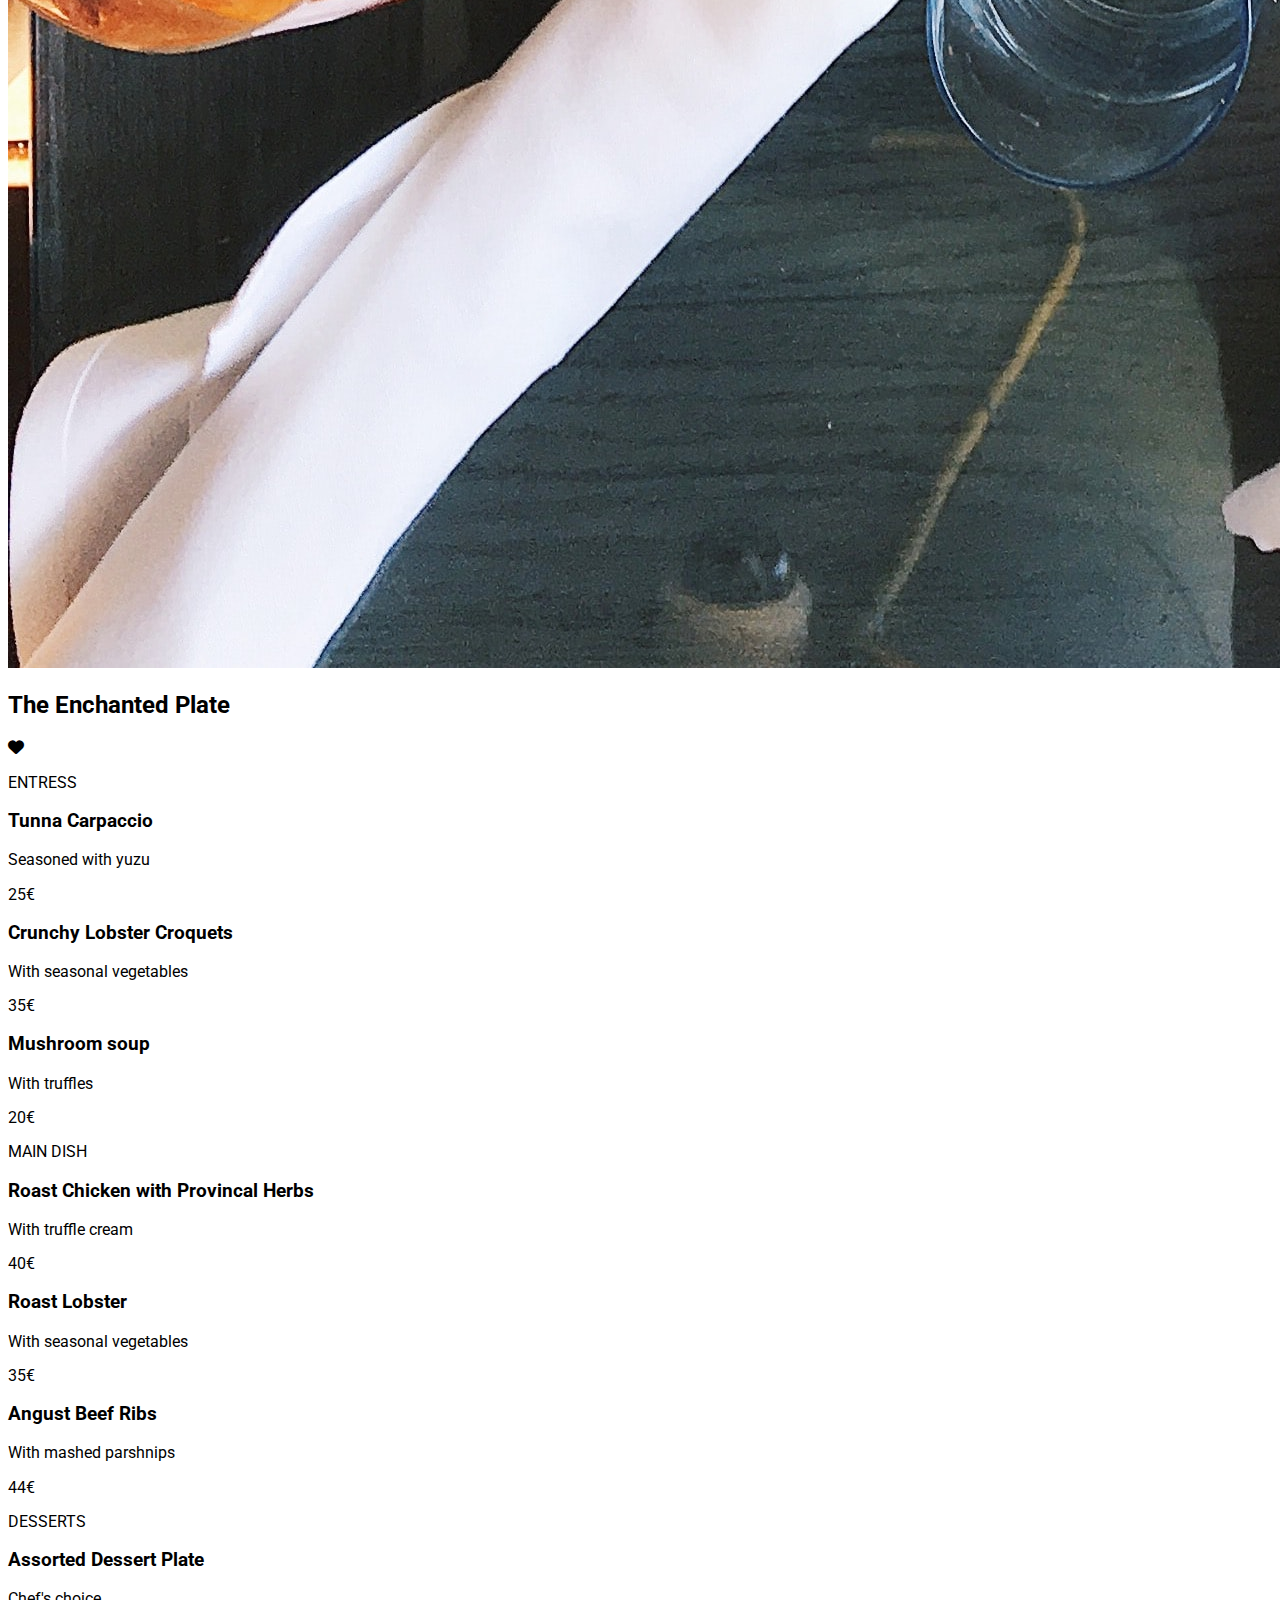
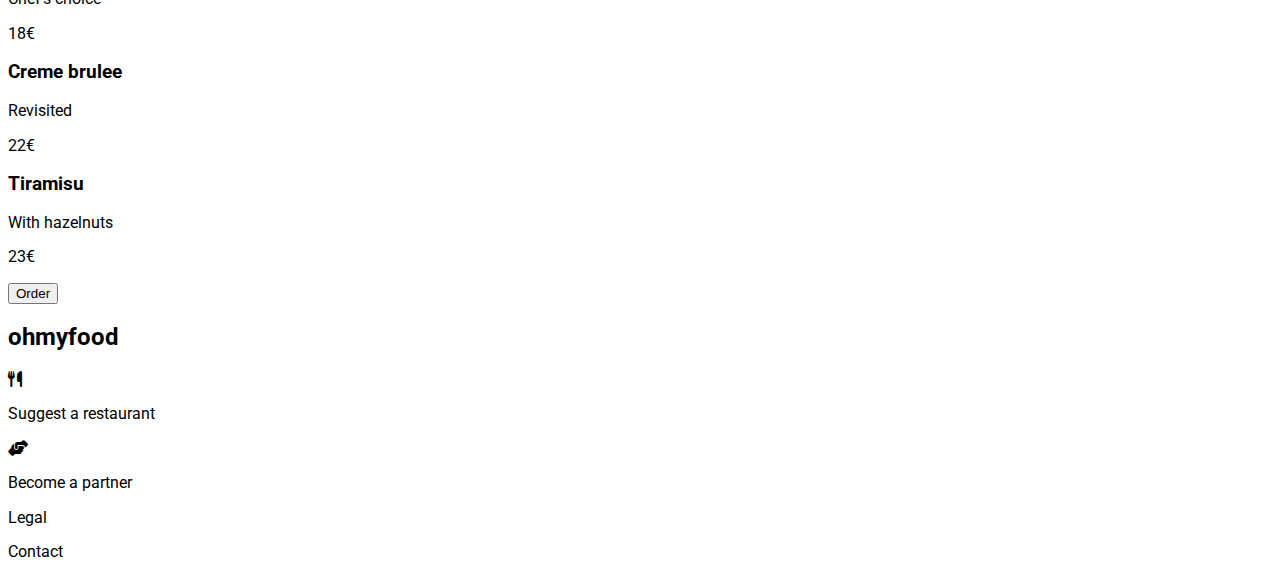
<file: html/the-enchanted-plate.html>
<!DOCTYPE html>
<html lang="en">

<head>
    <meta charset="UTF-8">
    <meta http-equiv="X-UA-Compatible" content="IE=edge">
    <meta name="viewport" content="width=device-width, initial-scale=1.0">
    <link rel="stylesheet" href="/css/normalize.css">
    <link href="/css/styles.css" rel="stylesheet" type="text/css">
    <link rel="preconnect" href="https://googleapis.com">
    <link rel="preconnect" href="https://fonts.gstatic.com" crossorigin>
    <link href="https://fonts.googleapis.com/css?family=Roboto" rel="stylesheet">
    <link rel="stylesheet" href="https://cdnjs.cloudflare.com/ajax/libs/font-awesome/6.4.0/css/all.min.css"
        crossorigin="anonymous">
    <title>Ohmyfood</title>
</head>

<body>
    <header id="page-titile">
        <a href="/html/the-enchanted-plate.html"><h1>Ohmyfood</h1></a>
    </header>
    <section id="img-title">
        <img src="/assets/restaurants/stil-u2Lp8tXIcjw-unsplash.jpg" alt="The Enchanted Plate">
    </section>
    <main>
        <div id="Res-name">
            <h2>The Enchanted Plate</h2>
            <i class="fa fa-heart"></i>
        </div>
        <!---entrees details for the enchanted palate-->
        <p id="entress-menu">ENTRESS</p>
        <section class="menu-card">
            <h3>Tunna Carpaccio</h3>
            <div>
                <p>Seasoned with yuzu</p>
                <p>25€</p>
            </div>
        </section>
        <section class="menu-card">
            <h3>Crunchy Lobster Croquets</h3>
            <div>
                <p>With seasonal vegetables</p>
                <p>35€</p>
            </div>
        </section>
        <section class="menu-card">
            <h3>Mushroom soup</h3>
            <div>
                <p>With truffles</p>
                <p>20€</p>
            </div>
        </section>
        <!---main dish details for the enchanted palate-->
        <p id="maindish-menu">MAIN DISH</p>
        <section class="menu-card">
            <h3>Roast Chicken with Provincal Herbs</h3>
            <div>
                <p>With truffle cream</p>
                <p>40€</p>
            </div>
        </section>
        <section class="menu-card">
            <h3>Roast Lobster</h3>
            <div>
                <p>With seasonal vegetables</p>
                <p>35€</p>
            </div>
        </section>
        <section class="menu-card">
            <h3>Angust Beef Ribs</h3>
            <div>
                <p>With mashed parshnips</p>
                <p>44€</p>
            </div>
        </section>
        <!---desserts details for the enchanted palate-->
        <p id="desserts-menu">DESSERTS</p>
        <section class="menu-card">
            <h3>Assorted Dessert Plate</h3>
            <div>
                <p>Chef's choice</p>
                <p>18€</p>
            </div>
        </section>
        <section class="menu-card">
            <h3>Creme brulee</h3>
            <div>
                <p>Revisited</p>
                <p>22€</p>
            </div>
        </section>
        <section>
            <h3>Tiramisu</h3>
            <div>
                <p>With hazelnuts</p>
                <p>23€</p>
            </div>
        </section>
        <div id="order-btn">
            <button class="order-btn"><a src="#">Order</a></button>
        </div>
    </main>
   <!---Footer details for website-->
   <footer id="footer--details">
    <container class="footer-container">
        <h2 class="footer-logo">ohmyfood</h2>
        <div class="footer--suggestion">
            <i class="fa-sharp fa-solid fa-utensils"></i>
            <p class="suggestion--para">Suggest a restaurant</p>
        </div>
        <div class="footer--collabration">
            <i class="fa-solid fa-handshake-angle"></i>
            <p class="collabrartion--p">Become a partner</p>
        </div>
        <p class="footer--legalisation">Legal</p>
        <p class="footer--contact">Contact</p>
    </container>
</footer>
</body>

</html>
</file>
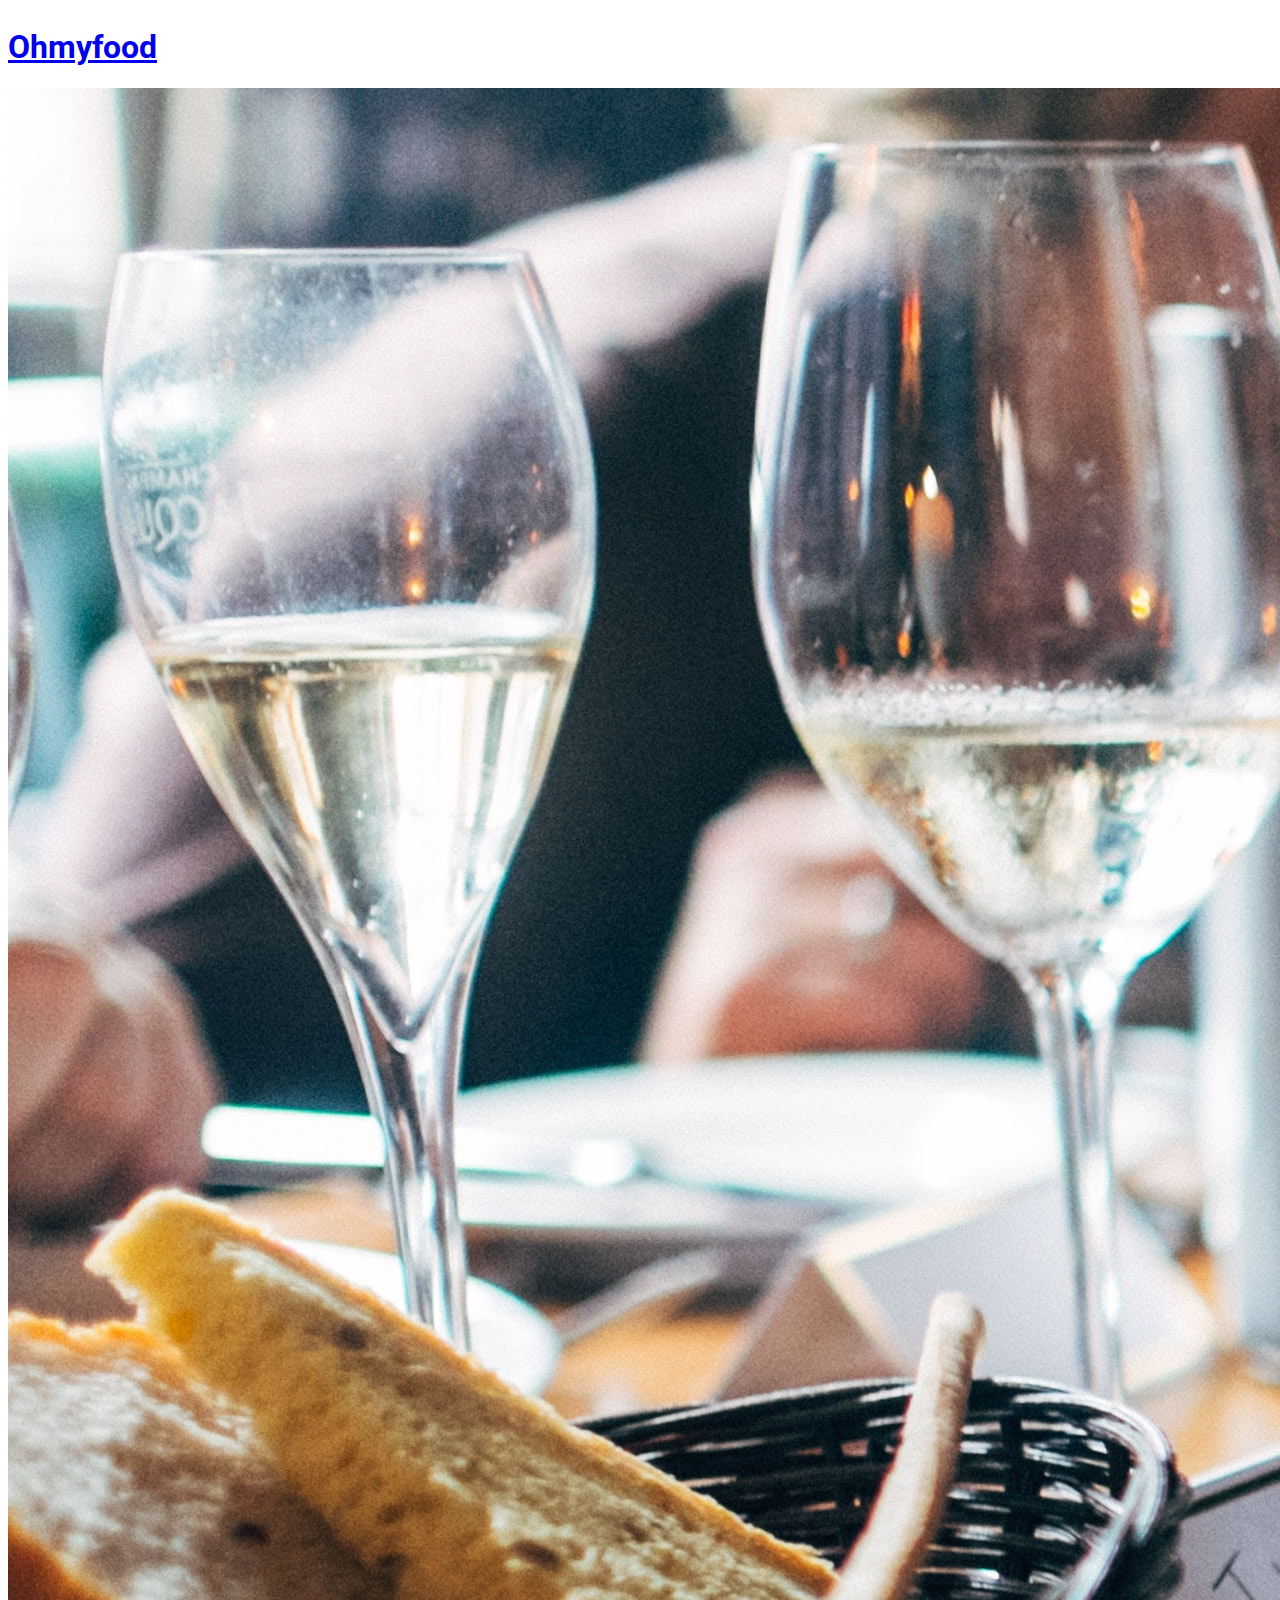
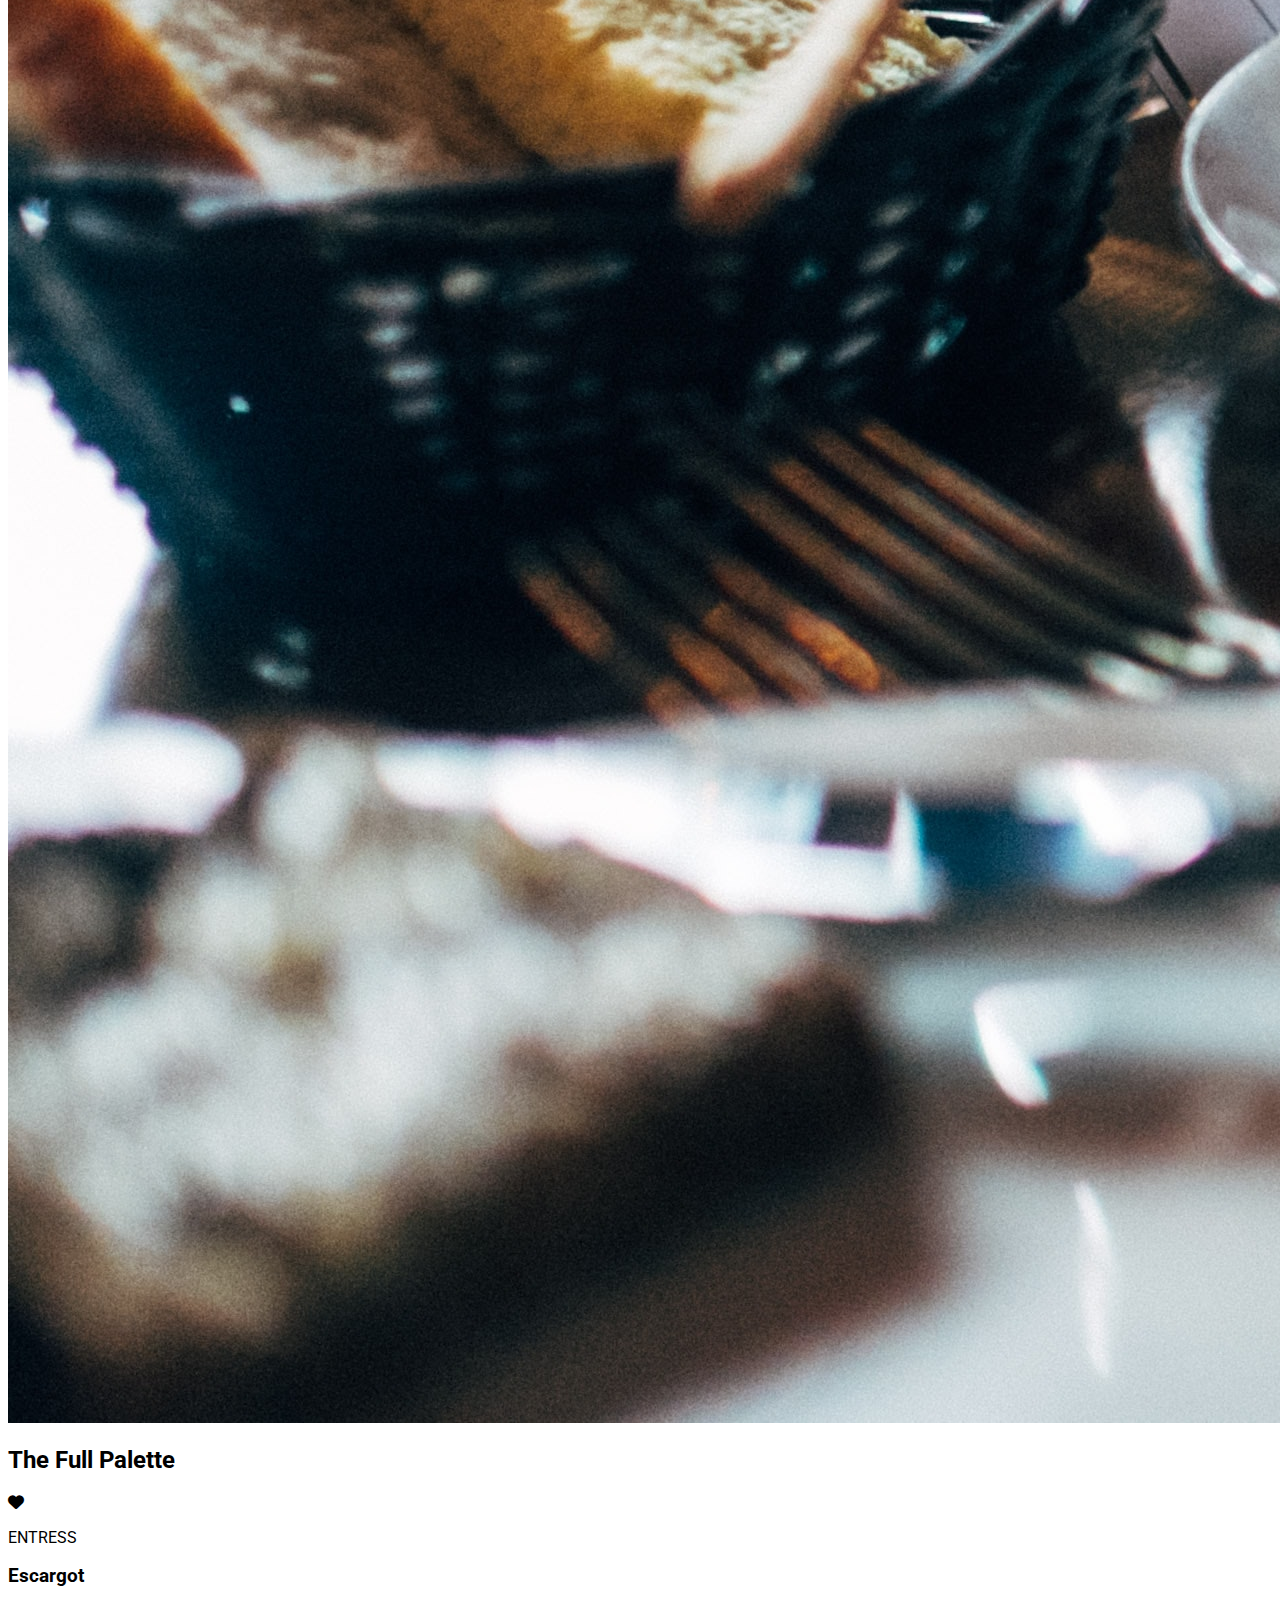
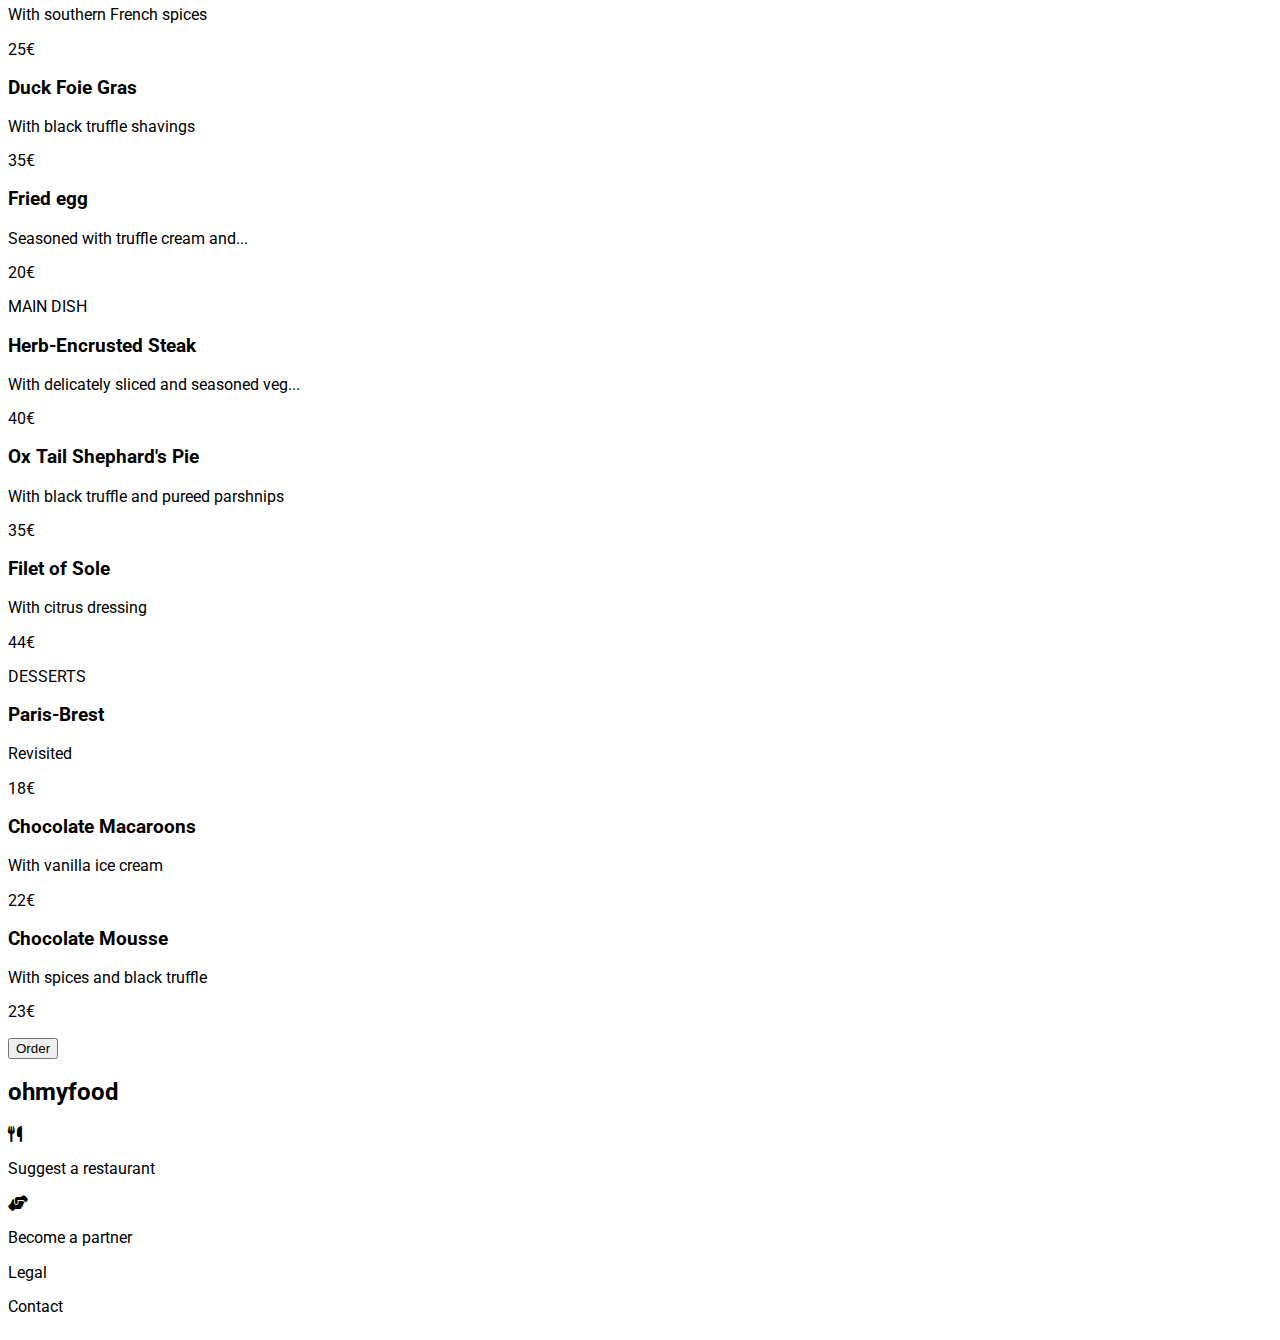
<file: html/the-full-palette.html>
<!DOCTYPE html>
<html lang="en">

<head>
    <meta charset="UTF-8">
    <meta http-equiv="X-UA-Compatible" content="IE=edge">
    <meta name="viewport" content="width=device-width, initial-scale=1.0">
    <link rel="stylesheet" href="/css/normalize.css" type="text/css">
    <link href="/css/styles.css" rel="stylesheet" type="text/css">
    <link rel="preconnect" href="https://fonts.googleapis.com">
    <link rel="preconnect" href="https://fonts.gstatic.com" crossorigin>
    <link
        href="https://fonts.googleapis.com/css2?family=Roboto:ital,wght@0,300;0,400;0,500;0,600;0,700;0,800;1,300;1,400;1,500;1,600;1,700;1,800&display=swap"
        rel="stylesheet">
    <link rel="preconnect" href="https://fonts.googleapis.com">
    <link rel="preconnect" href="https://fonts.gstatic.com" crossorigin>
    <link
        href="https://fonts.googleapis.com/css2?family=Shrikhand:ital,wght@0,300;0,400;0,500;0,600;0,700;0,800;1,300;1,400;1,500;1,600;1,700;1,800&display=swap"
        rel="stylesheet">
    <link rel="stylesheet" href="https://cdnjs.cloudflare.com/ajax/libs/font-awesome/6.4.0/css/all.min.css"
        crossorigin="anonymous">
    <title>Ohmyfood</title>
</head>

<body>
    <header id="page-titile">
        <a href="/html/the-full-palette.html"><h1>Ohmyfood</h1></a>
    </header>
    <section id="img-title">
        <img src="/assets/restaurants/jay-wennington-N_Y88TWmGwA-unsplash.jpg" alt="The Full Palette">
    </section>
    <main>
        <div id="Res-name">
            <h2>The Full Palette</h2>
            <i class="fa fa-heart favourtism"></i>
        </div>
        <!---entrees details for the full palette-->
        <p id="entress-menu">ENTRESS</p>
        <section class="menu-card">
            <h3>Escargot</h3>
            <div>
                <p>With southern French spices</p>
                <p>25€</p>
            </div>
        </section>
        <section class="menu-card">
            <h3>Duck Foie Gras</h3>
            <div>
                <p>With black truffle shavings</p>
                <p>35€</p>
            </div>
        </section>
        <section class="menu-card">
            <h3>Fried egg</h3>
            <div>
                <p>Seasoned with truffle cream and...</p>
                <p>20€</p>
            </div>
        </section>
        <!---main dish details for the full palette-->
        <p id="maindish-menu">MAIN DISH</p>
        <section class="menu-card">
            <h3>Herb-Encrusted Steak</h3>
            <div>
                <p>With delicately sliced and seasoned veg...</p>
                <p>40€</p>
            </div>
        </section>
        <section class="menu-card">
            <h3>Ox Tail Shephard's Pie</h3>
            <div>
                <p>With black truffle and pureed parshnips</p>
                <p>35€</p>
            </div>
        </section>
        <section class="menu-card">
            <h3>Filet of Sole</h3>
            <div>
                <p>With citrus dressing</p>
                <p>44€</p>
            </div>
        </section>
        <!---desserts details for the full palette-->
        <p id="desserts-menu">DESSERTS</p>
        <section class="menu-card">
            <h3>Paris-Brest</h3>
            <div>
                <p>Revisited</p>
                <p>18€</p>
            </div>
        </section>
        <section class="menu-card">
            <h3>Chocolate Macaroons</h3>
            <div>
                <p>With vanilla ice cream</p>
                <p>22€</p>
            </div>
        </section>
        <section class="menu-card">
            <h3>Chocolate Mousse</h3>
            <div>
                <p>With spices and black truffle</p>
                <p>23€</p>
            </div>
        </section>
        <div id="order-btn">
            <button class="order-btn"><a src="#">Order</a></button>
        </div>
    </main>
    <!---Footer details for website-->
    <footer id="footer--details">
        <container class="footer-container">
            <h2 class="footer-logo">ohmyfood</h2>
            <div class="footer--suggestion">
                <i class="fa-sharp fa-solid fa-utensils"></i>
                <p class="suggestion--para">Suggest a restaurant</p>
            </div>
            <div class="footer--collabration">
                <i class="fa-solid fa-handshake-angle"></i>
                <p class="collabrartion--p">Become a partner</p>
            </div>
            <p class="footer--legalisation">Legal</p>
            <p class="footer--contact">Contact</p>
        </container>
    </footer>
</body>

</html>
</file>
<file: css/styles.css>
body {
  display: flex;
  flex-direction: column;
  flex-wrap: wrap;
  width: 100%;
  font-family: Roboto;
}

@media screen and (max-width: 768px) {
  header {
    width: 100%;
    display: flex;
    flex-direction: column;
    text-align: center;
  }
  header img {
    width: 30% !important;
    height: 30% !important;
    padding: 3% 0% 2% 0% !important;
  }
  header .location--point {
    width: 100%;
    background-color: #f2f2f2;
    font-size: 16px !important;
    box-shadow: 0px 20px 20px rgba(0, 0, 0, 0);
    height: 40px;
    display: flex;
    text-align: center;
    align-items: center;
    justify-content: center;
    font-size: 10px;
  }
  header .location--point i {
    font-size: 13px;
    padding: 0 10px 0 0 !important;
  }
  #intro--page {
    width: 100%;
    text-align: center;
  }
  .intro--para {
    display: flex;
    width: 250px !important;
    padding-left: 30%;
  }
  .intro--btn {
    border-radius: 20px;
    box-sizing: border-box;
    font-size: 20px !important;
    background-color: blue;
    color: #f2f2f2;
    padding: 1.3%;
  }
  a {
    text-decoration: none;
    color: #f2f2f2;
  }
  /* selecting-menu*/
  #selecting-menu {
    display: flex;
    flex-direction: column;
    text-align: flex-start;
    width: 100% !important;
  }
  .selecting-choice {
    display: flex;
    flex-direction: row;
    align-items: center;
    justify-content: flex-start;
  }
  /*restaurants--details*/
  #restaurants--details {
    width: 100% !important;
    display: flex;
    flex-direction: column;
  }
  .restaurants--lists {
    box-sizing: border-box;
    display: flex;
    flex-direction: column;
    width: 100%;
    height: 50%;
    padding: 2%;
    margin-bottom: 3% !important;
  }
  .restaurants--lists .lists--heading {
    display: flex;
    justify-content: space-between;
    align-items: center;
  }
  /* guideline who it works*/
  #selecting-menu {
    display: flex;
    flex-direction: column;
    width: 100%;
  }
  #selecting-menu .selecting-choice {
    background-color: #f2f2f2;
    border: 2px solid white;
    box-shadow: #373535;
    border-radius: 20px;
    text-align: center;
    align-items: center;
    justify-content: flex-start;
    gap: 20px;
    margin: 5% 3% 0% 1% !important;
  }
  #selecting-menu .selecting-choice .selecting--number {
    border-radius: 100%;
    background-color: aqua;
    box-sizing: border-box;
    box-shadow: #373535;
    padding: 2%;
  }
  #restaurants--details {
    width: 100%;
    display: flex;
    flex-direction: column;
    background-color: #f2f2f2;
    margin-top: 10%;
    padding: 3%;
  }
  #restaurants--details .restaurants--details--heading {
    padding-left: 3%;
  }
  #restaurants--details .restaurants-lists {
    background-color: #fff;
    border: 2px solid #ddd;
    box-sizing: border-box;
    height: 350px;
    width: 100% !important;
    border-radius: 20px;
    cursor: pointer;
    box-shadow: 0 3px 10px rgba(0, 0, 0, 0.2);
  }
  #restaurants--details .restaurants-lists img {
    width: 100% !important;
    height: 75% !important;
    -o-object-fit: cover;
       object-fit: cover;
  }
  #restaurants--details .restaurants-lists .lists--heading {
    display: flex;
    flex-direction: row;
    justify-content: space-between;
    text-align: center;
    align-items: center;
    padding: 0% 5% 0% 2%;
  }
  #restaurants--details .restaurants-lists .restaurant--location {
    display: flex;
    margin-top: -10px;
    padding: 0% 2% 2% 2%;
  }
  #restaurants--details .restaurants-lists .new-restaurants {
    position: relative;
    float: right;
    background-color: blue;
    padding: 2% 5% 0 0;
  }
  /*styling for title of website for mobile screen*/
  #page-titile {
    font-family: Shrikhand;
    cursor: pointer;
  }
  #img-title {
    width: 100%;
  }
  #img-title img {
    width: 100%;
    height: 25%;
    -o-object-fit: fill;
       object-fit: fill;
  }
  /*styling for MAIN part of website for mobile screen*/
  main {
    background-color: #f2f2f2;
    border-top-left-radius: 50px;
    border-top-right-radius: 50px;
    width: 100%;
    margin-top: -15%;
  }
  main #Res-name {
    font-family: Shrikhand;
    font-size: 18px;
    margin: 25px 30px 0px 20px;
    display: flex;
    justify-content: space-between;
    align-items: center;
  }
  main .menu-card {
    display: flex;
    flex-direction: column;
    background-color: white;
    flex-wrap: wrap;
    margin: 3% 2% 3% 2%;
    border-radius: 25px;
    box-shadow: 10px 10px 10px rgba(0, 0, 0, 0.2);
  }
  main .menu-card h3 {
    font-size: 20px;
    padding: 0% 3% 0% 3%;
  }
  main .menu-card div {
    display: flex;
    justify-content: space-between;
    padding: 0% 3% 0% 3%;
    font-size: 18px;
  }
  /*styling for desserts for mobile screen*/
  #desserts-menu,
  #maindish-menu,
  #entress-menu {
    font-family: Roboto;
    margin: 25px 30px 25px 20px;
    font-size: 20px;
    display: inline-block;
    width: 100%;
  }
  /* styling for order button for mobile screen*/
  #order-btn {
    width: 100%;
    justify-content: center;
    align-items: center;
    text-align: center;
    display: flex;
    padding: 3% 0 10% 0;
  }
  #order-btn .order-btn {
    width: 25%;
    height: 50px;
    border-radius: 25px;
    background-color: hsla(317, 73%, 66%, 0.957);
    color: white !important;
    font-family: Roboto;
    font-size: 20px !important;
    border: transparent;
    box-shadow: 10px 10px 10px rgba(0, 0, 0, 0.2);
    cursor: pointer;
  }
  /* Footer css*/
  #footer--details {
    display: flex;
    flex-direction: column;
    background-color: #373535;
    color: #f2f2f2;
    width: 100% !important;
  }
  #footer--details .footer-container {
    padding-left: 3%;
  }
  #footer--details .footer-logo {
    font-family: Shrikhand !important;
  }
  #footer--details .footer--suggestion {
    display: flex;
    flex-direction: row;
    align-items: center;
    width: 100% !important;
  }
  #footer--details .footer--suggestion i {
    padding-right: 10px;
  }
  #footer--details .footer--collabration {
    display: flex;
    flex-direction: row;
    align-items: center;
    width: 100% !important;
  }
  #footer--details .footer--collabration i {
    padding-right: 10px;
  }
}/*# sourceMappingURL=styles.css.map */
</file>
